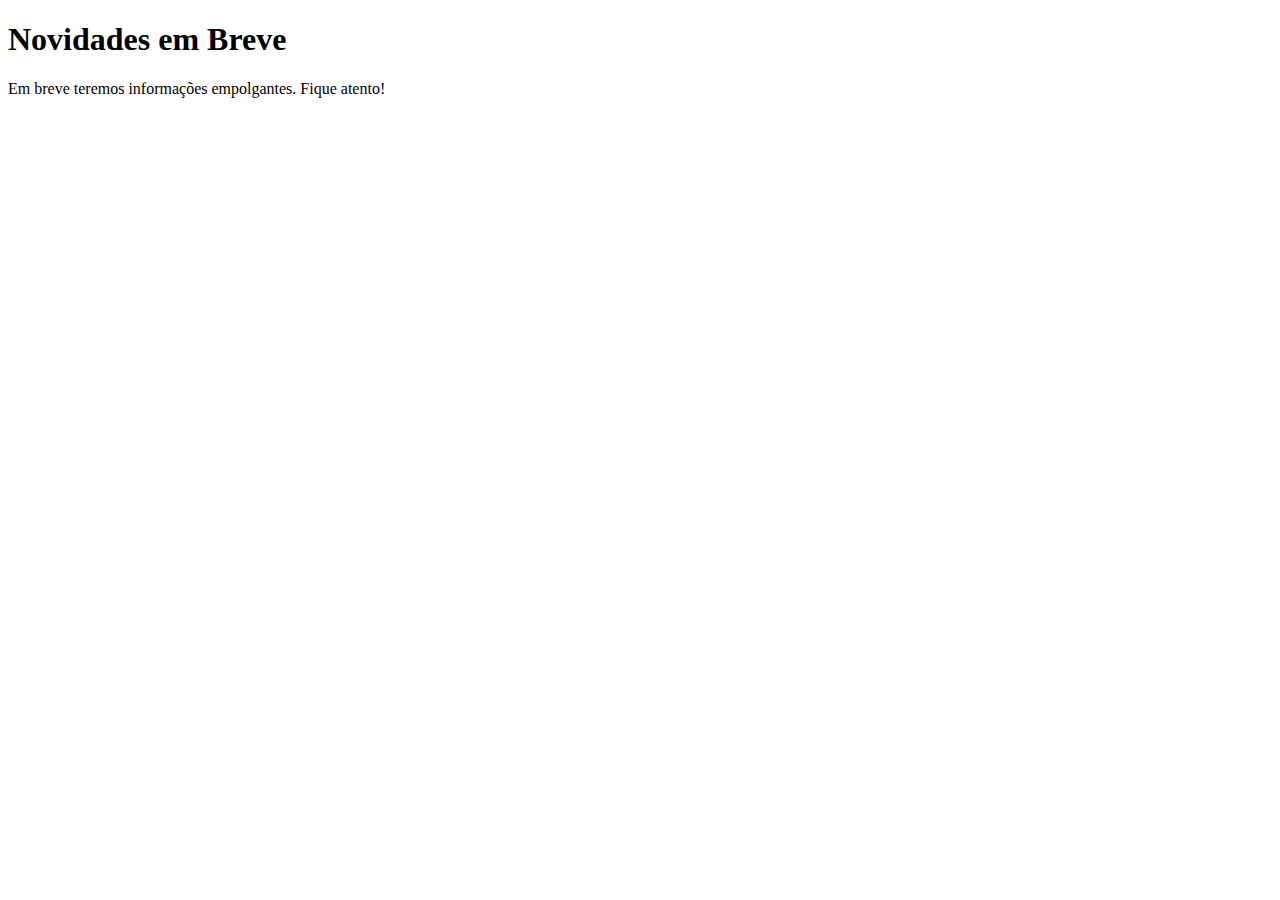
<file: index.html>
<!DOCTYPE html>
<html>
<head>
    <title>Shop Masters</title>
</head>
<body>
    <h1>Novidades em Breve</h1>
    <p>Em breve teremos informações empolgantes. Fique atento!</p>
</body>
</html>
</file>
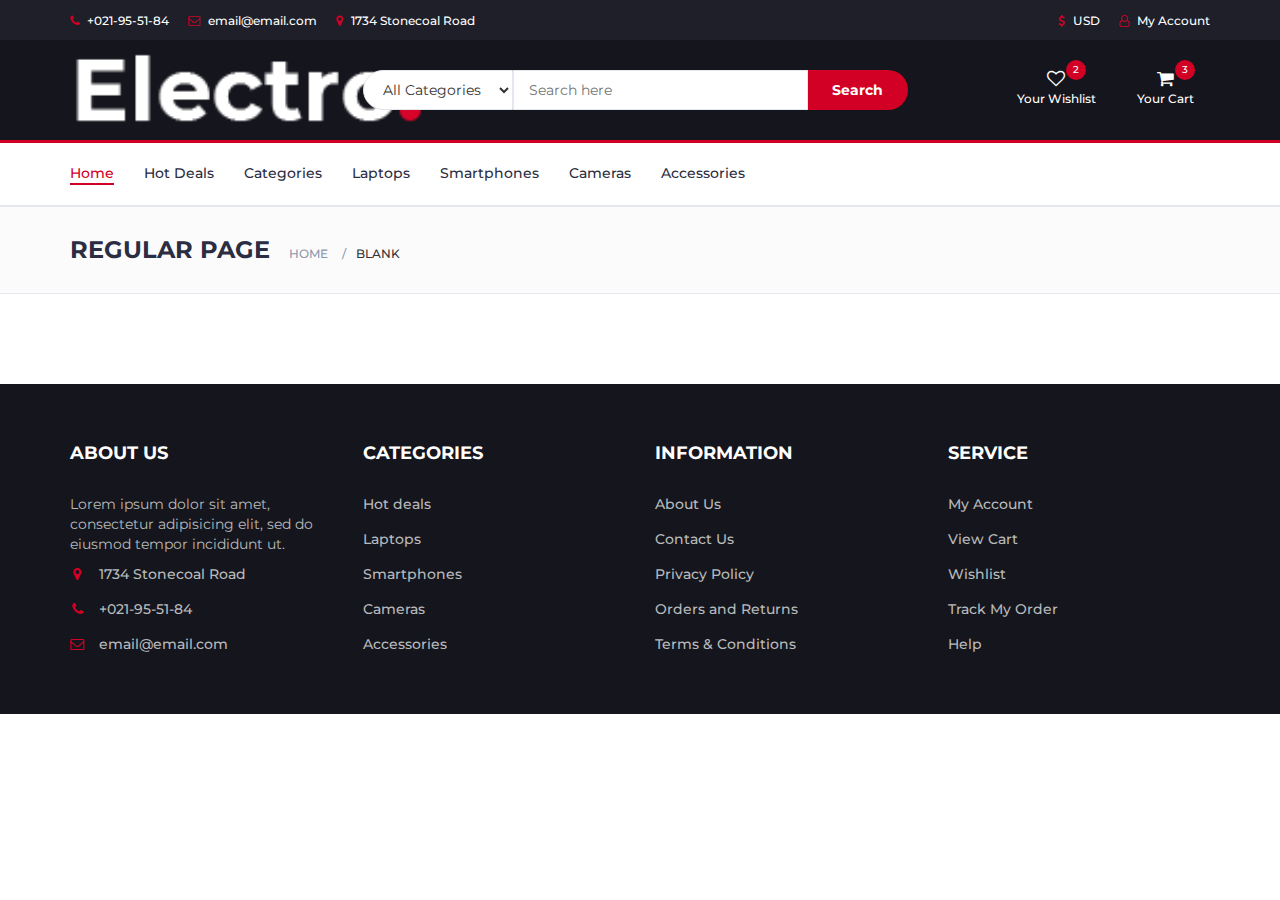
<file: blank.html>
<!DOCTYPE html>
<html lang="en">
	<head>
		<meta charset="utf-8">
		<meta http-equiv="X-UA-Compatible" content="IE=edge">
		<meta name="viewport" content="width=device-width, initial-scale=1">
		 <!-- The above 3 meta tags *must* come first in the head; any other head content must come *after* these tags -->

		<title>Electro - HTML Ecommerce Template</title>

 		<!-- Google font -->
 		<link href="https://fonts.googleapis.com/css?family=Montserrat:400,500,700" rel="stylesheet">

 		<!-- Bootstrap -->
 		<link type="text/css" rel="stylesheet" href="css/bootstrap.min.css"/>

 		<!-- Slick -->
 		<link type="text/css" rel="stylesheet" href="css/slick.css"/>
 		<link type="text/css" rel="stylesheet" href="css/slick-theme.css"/>

 		<!-- nouislider -->
 		<link type="text/css" rel="stylesheet" href="css/nouislider.min.css"/>

 		<!-- Font Awesome Icon -->
 		<link rel="stylesheet" href="css/font-awesome.min.css">

 		<!-- Custom stlylesheet -->
 		<link type="text/css" rel="stylesheet" href="css/style.css"/>

 		<!-- HTML5 shim and Respond.js for IE8 support of HTML5 elements and media queries -->
 		<!-- WARNING: Respond.js doesn't work if you view the page via file:// -->
 		<!--[if lt IE 9]>
 		  <script src="https://oss.maxcdn.com/html5shiv/3.7.3/html5shiv.min.js"></script>
 		  <script src="https://oss.maxcdn.com/respond/1.4.2/respond.min.js"></script>
 		<![endif]-->

    </head>
	<body>
		<!-- HEADER -->
		<header>
			<!-- TOP HEADER -->
			<div id="top-header">
				<div class="container">
					<ul class="header-links pull-left">
						<li><a href="#"><i class="fa fa-phone"></i> +021-95-51-84</a></li>
						<li><a href="#"><i class="fa fa-envelope-o"></i> email@email.com</a></li>
						<li><a href="#"><i class="fa fa-map-marker"></i> 1734 Stonecoal Road</a></li>
					</ul>
					<ul class="header-links pull-right">
						<li><a href="#"><i class="fa fa-dollar"></i> USD</a></li>
						<li><a href="#"><i class="fa fa-user-o"></i> My Account</a></li>
					</ul>
				</div>
			</div>
			<!-- /TOP HEADER -->

			<!-- MAIN HEADER -->
			<div id="header">
				<!-- container -->
				<div class="container">
					<!-- row -->
					<div class="row">
						<!-- LOGO -->
						<div class="col-md-3">
							<div class="header-logo">
								<a href="#" class="logo">
									<img src="./img/logo.png" alt="">
								</a>
							</div>
						</div>
						<!-- /LOGO -->

						<!-- SEARCH BAR -->
						<div class="col-md-6">
							<div class="header-search">
								<form>
									<select class="input-select">
										<option value="0">All Categories</option>
										<option value="1">Category 01</option>
										<option value="1">Category 02</option>
									</select>
									<input class="input" placeholder="Search here">
									<button class="search-btn">Search</button>
								</form>
							</div>
						</div>
						<!-- /SEARCH BAR -->

						<!-- ACCOUNT -->
						<div class="col-md-3 clearfix">
							<div class="header-ctn">
								<!-- Wishlist -->
								<div>
									<a href="#">
										<i class="fa fa-heart-o"></i>
										<span>Your Wishlist</span>
										<div class="qty">2</div>
									</a>
								</div>
								<!-- /Wishlist -->

								<!-- Cart -->
								<div class="dropdown">
									<a class="dropdown-toggle" data-toggle="dropdown" aria-expanded="true">
										<i class="fa fa-shopping-cart"></i>
										<span>Your Cart</span>
										<div class="qty">3</div>
									</a>
									<div class="cart-dropdown">
										<div class="cart-list">
											<div class="product-widget">
												<div class="product-img">
													<img src="./img/product01.png" alt="">
												</div>
												<div class="product-body">
													<h3 class="product-name"><a href="#">product name goes here</a></h3>
													<h4 class="product-price"><span class="qty">1x</span>$980.00</h4>
												</div>
												<button class="delete"><i class="fa fa-close"></i></button>
											</div>

											<div class="product-widget">
												<div class="product-img">
													<img src="./img/product02.png" alt="">
												</div>
												<div class="product-body">
													<h3 class="product-name"><a href="#">product name goes here</a></h3>
													<h4 class="product-price"><span class="qty">3x</span>$980.00</h4>
												</div>
												<button class="delete"><i class="fa fa-close"></i></button>
											</div>
										</div>
										<div class="cart-summary">
											<small>3 Item(s) selected</small>
											<h5>SUBTOTAL: $2940.00</h5>
										</div>
										<div class="cart-btns">
											<a href="#">View Cart</a>
											<a href="#">Checkout  <i class="fa fa-arrow-circle-right"></i></a>
										</div>
									</div>
								</div>
								<!-- /Cart -->

								<!-- Menu Toogle -->
								<div class="menu-toggle">
									<a href="#">
										<i class="fa fa-bars"></i>
										<span>Menu</span>
									</a>
								</div>
								<!-- /Menu Toogle -->
							</div>
						</div>
						<!-- /ACCOUNT -->
					</div>
					<!-- row -->
				</div>
				<!-- container -->
			</div>
			<!-- /MAIN HEADER -->
		</header>
		<!-- /HEADER -->

		<!-- NAVIGATION -->
		<nav id="navigation">
			<!-- container -->
			<div class="container">
				<!-- responsive-nav -->
				<div id="responsive-nav">
					<!-- NAV -->
					<ul class="main-nav nav navbar-nav">
						<li class="active"><a href="#">Home</a></li>
						<li><a href="#">Hot Deals</a></li>
						<li><a href="#">Categories</a></li>
						<li><a href="#">Laptops</a></li>
						<li><a href="#">Smartphones</a></li>
						<li><a href="#">Cameras</a></li>
						<li><a href="#">Accessories</a></li>
					</ul>
					<!-- /NAV -->
				</div>
				<!-- /responsive-nav -->
			</div>
			<!-- /container -->
		</nav>
		<!-- /NAVIGATION -->

		<!-- BREADCRUMB -->
		<div id="breadcrumb" class="section">
			<!-- container -->
			<div class="container">
				<!-- row -->
				<div class="row">
					<div class="col-md-12">
						<h3 class="breadcrumb-header">Regular Page</h3>
						<ul class="breadcrumb-tree">
							<li><a href="#">Home</a></li>
							<li class="active">Blank</li>
						</ul>
					</div>
				</div>
				<!-- /row -->
			</div>
			<!-- /container -->
		</div>
		<!-- /BREADCRUMB -->

		<!-- SECTION -->
		<div class="section">
			<!-- container -->
			<div class="container">
				<!-- row -->
				<div class="row">
				</div>
				<!-- /row -->
			</div>
			<!-- /container -->
		</div>
		<!-- /SECTION -->

		<!-- NEWSLETTER -->
		<div id="newsletter" class="section">
			<!-- container -->
			<div class="container">
				<!-- row -->
				<div class="row">
					<div class="col-md-12">
						<div class="newsletter">
							<p>Sign Up for the <strong>NEWSLETTER</strong></p>
							<form>
								<input class="input" type="email" placeholder="Enter Your Email">
								<button class="newsletter-btn"><i class="fa fa-envelope"></i> Subscribe</button>
							</form>
							<ul class="newsletter-follow">
								<li>
									<a href="#"><i class="fa fa-facebook"></i></a>
								</li>
								<li>
									<a href="#"><i class="fa fa-twitter"></i></a>
								</li>
								<li>
									<a href="#"><i class="fa fa-instagram"></i></a>
								</li>
								<li>
									<a href="#"><i class="fa fa-pinterest"></i></a>
								</li>
							</ul>
						</div>
					</div>
				</div>
				<!-- /row -->
			</div>
			<!-- /container -->
		</div>
		<!-- /NEWSLETTER -->

		<!-- FOOTER -->
		<footer id="footer">
			<!-- top footer -->
			<div class="section">
				<!-- container -->
				<div class="container">
					<!-- row -->
					<div class="row">
						<div class="col-md-3 col-xs-6">
							<div class="footer">
								<h3 class="footer-title">About Us</h3>
								<p>Lorem ipsum dolor sit amet, consectetur adipisicing elit, sed do eiusmod tempor incididunt ut.</p>
								<ul class="footer-links">
									<li><a href="#"><i class="fa fa-map-marker"></i>1734 Stonecoal Road</a></li>
									<li><a href="#"><i class="fa fa-phone"></i>+021-95-51-84</a></li>
									<li><a href="#"><i class="fa fa-envelope-o"></i>email@email.com</a></li>
								</ul>
							</div>
						</div>

						<div class="col-md-3 col-xs-6">
							<div class="footer">
								<h3 class="footer-title">Categories</h3>
								<ul class="footer-links">
									<li><a href="#">Hot deals</a></li>
									<li><a href="#">Laptops</a></li>
									<li><a href="#">Smartphones</a></li>
									<li><a href="#">Cameras</a></li>
									<li><a href="#">Accessories</a></li>
								</ul>
							</div>
						</div>

						<div class="clearfix visible-xs"></div>

						<div class="col-md-3 col-xs-6">
							<div class="footer">
								<h3 class="footer-title">Information</h3>
								<ul class="footer-links">
									<li><a href="#">About Us</a></li>
									<li><a href="#">Contact Us</a></li>
									<li><a href="#">Privacy Policy</a></li>
									<li><a href="#">Orders and Returns</a></li>
									<li><a href="#">Terms & Conditions</a></li>
								</ul>
							</div>
						</div>

						<div class="col-md-3 col-xs-6">
							<div class="footer">
								<h3 class="footer-title">Service</h3>
								<ul class="footer-links">
									<li><a href="#">My Account</a></li>
									<li><a href="#">View Cart</a></li>
									<li><a href="#">Wishlist</a></li>
									<li><a href="#">Track My Order</a></li>
									<li><a href="#">Help</a></li>
								</ul>
							</div>
						</div>
					</div>
					<!-- /row -->
				</div>
				<!-- /container -->
			</div>
			<!-- /top footer -->

			<!-- bottom footer -->
			<div id="bottom-footer" class="section">
				<div class="container">
					<!-- row -->
					<div class="row">
						<div class="col-md-12 text-center">
							<ul class="footer-payments">
								<li><a href="#"><i class="fa fa-cc-visa"></i></a></li>
								<li><a href="#"><i class="fa fa-credit-card"></i></a></li>
								<li><a href="#"><i class="fa fa-cc-paypal"></i></a></li>
								<li><a href="#"><i class="fa fa-cc-mastercard"></i></a></li>
								<li><a href="#"><i class="fa fa-cc-discover"></i></a></li>
								<li><a href="#"><i class="fa fa-cc-amex"></i></a></li>
							</ul>
							<span class="copyright">
								<!-- Link back to Colorlib can't be removed. Template is licensed under CC BY 3.0. -->
								Copyright &copy;<script>document.write(new Date().getFullYear());</script> All rights reserved | This template is made with <i class="fa fa-heart-o" aria-hidden="true"></i> by <a href="https://colorlib.com" target="_blank">Colorlib</a>
							<!-- Link back to Colorlib can't be removed. Template is licensed under CC BY 3.0. -->
							</span>


						</div>
					</div>
						<!-- /row -->
				</div>
				<!-- /container -->
			</div>
			<!-- /bottom footer -->
		</footer>
		<!-- /FOOTER -->

		<!-- jQuery Plugins -->
		<script src="js/jquery.min.js"></script>
		<script src="js/bootstrap.min.js"></script>
		<script src="js/slick.min.js"></script>
		<script src="js/nouislider.min.js"></script>
		<script src="js/jquery.zoom.min.js"></script>
		<script src="js/main.js"></script>

	</body>
</html>
</file>
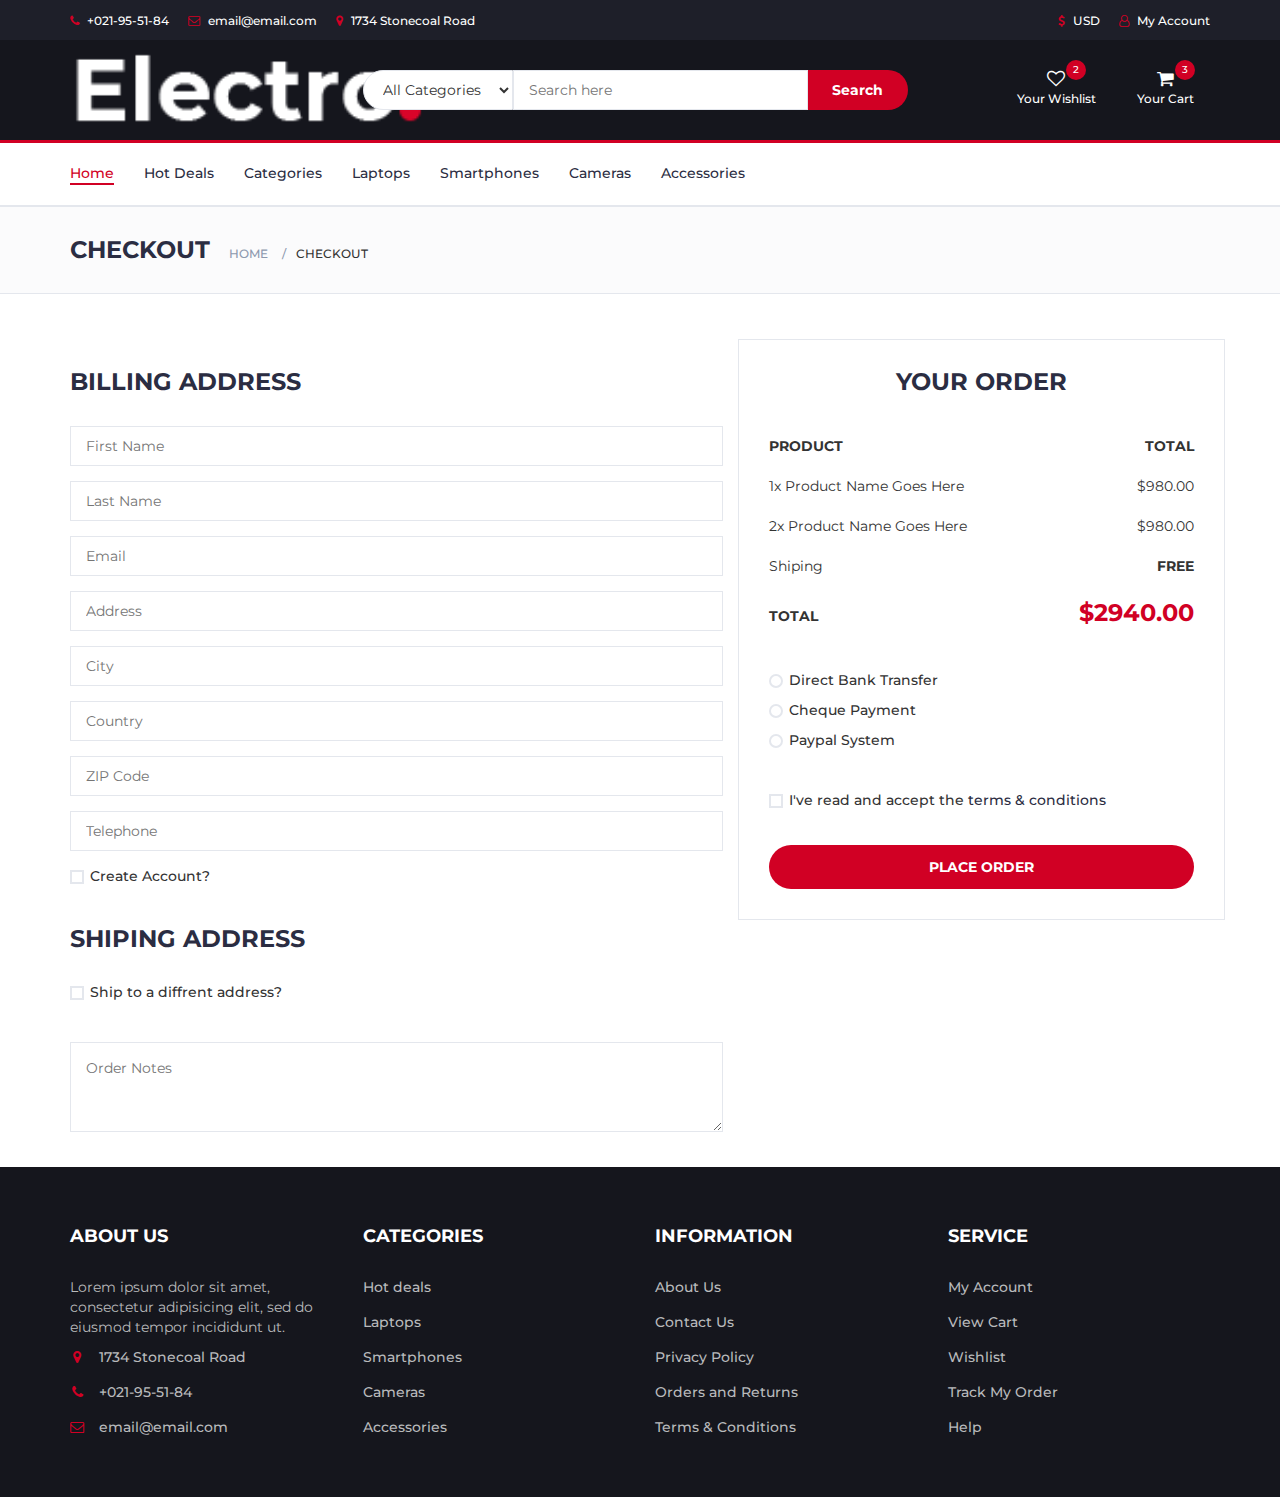
<file: checkout.html>
<!DOCTYPE html>
<html lang="en">
	<head>
		<meta charset="utf-8">
		<meta http-equiv="X-UA-Compatible" content="IE=edge">
		<meta name="viewport" content="width=device-width, initial-scale=1">
		 <!-- The above 3 meta tags *must* come first in the head; any other head content must come *after* these tags -->

		<title>Electro - HTML Ecommerce Template</title>

 		<!-- Google font -->
 		<link href="https://fonts.googleapis.com/css?family=Montserrat:400,500,700" rel="stylesheet">

 		<!-- Bootstrap -->
 		<link type="text/css" rel="stylesheet" href="css/bootstrap.min.css"/>

 		<!-- Slick -->
 		<link type="text/css" rel="stylesheet" href="css/slick.css"/>
 		<link type="text/css" rel="stylesheet" href="css/slick-theme.css"/>

 		<!-- nouislider -->
 		<link type="text/css" rel="stylesheet" href="css/nouislider.min.css"/>

 		<!-- Font Awesome Icon -->
 		<link rel="stylesheet" href="css/font-awesome.min.css">

 		<!-- Custom stlylesheet -->
 		<link type="text/css" rel="stylesheet" href="css/style.css"/>

		<!-- HTML5 shim and Respond.js for IE8 support of HTML5 elements and media queries -->
		<!-- WARNING: Respond.js doesn't work if you view the page via file:// -->
		<!--[if lt IE 9]>
		  <script src="https://oss.maxcdn.com/html5shiv/3.7.3/html5shiv.min.js"></script>
		  <script src="https://oss.maxcdn.com/respond/1.4.2/respond.min.js"></script>
		<![endif]-->

    </head>
	<body>
		<!-- HEADER -->
		<header>
			<!-- TOP HEADER -->
			<div id="top-header">
				<div class="container">
					<ul class="header-links pull-left">
						<li><a href="#"><i class="fa fa-phone"></i> +021-95-51-84</a></li>
						<li><a href="#"><i class="fa fa-envelope-o"></i> email@email.com</a></li>
						<li><a href="#"><i class="fa fa-map-marker"></i> 1734 Stonecoal Road</a></li>
					</ul>
					<ul class="header-links pull-right">
						<li><a href="#"><i class="fa fa-dollar"></i> USD</a></li>
						<li><a href="#"><i class="fa fa-user-o"></i> My Account</a></li>
					</ul>
				</div>
			</div>
			<!-- /TOP HEADER -->

			<!-- MAIN HEADER -->
			<div id="header">
				<!-- container -->
				<div class="container">
					<!-- row -->
					<div class="row">
						<!-- LOGO -->
						<div class="col-md-3">
							<div class="header-logo">
								<a href="#" class="logo">
									<img src="./img/logo.png" alt="">
								</a>
							</div>
						</div>
						<!-- /LOGO -->

						<!-- SEARCH BAR -->
						<div class="col-md-6">
							<div class="header-search">
								<form>
									<select class="input-select">
										<option value="0">All Categories</option>
										<option value="1">Category 01</option>
										<option value="1">Category 02</option>
									</select>
									<input class="input" placeholder="Search here">
									<button class="search-btn">Search</button>
								</form>
							</div>
						</div>
						<!-- /SEARCH BAR -->

						<!-- ACCOUNT -->
						<div class="col-md-3 clearfix">
							<div class="header-ctn">
								<!-- Wishlist -->
								<div>
									<a href="#">
										<i class="fa fa-heart-o"></i>
										<span>Your Wishlist</span>
										<div class="qty">2</div>
									</a>
								</div>
								<!-- /Wishlist -->

								<!-- Cart -->
								<div class="dropdown">
									<a class="dropdown-toggle" data-toggle="dropdown" aria-expanded="true">
										<i class="fa fa-shopping-cart"></i>
										<span>Your Cart</span>
										<div class="qty">3</div>
									</a>
									<div class="cart-dropdown">
										<div class="cart-list">
											<div class="product-widget">
												<div class="product-img">
													<img src="./img/product01.png" alt="">
												</div>
												<div class="product-body">
													<h3 class="product-name"><a href="#">product name goes here</a></h3>
													<h4 class="product-price"><span class="qty">1x</span>$980.00</h4>
												</div>
												<button class="delete"><i class="fa fa-close"></i></button>
											</div>

											<div class="product-widget">
												<div class="product-img">
													<img src="./img/product02.png" alt="">
												</div>
												<div class="product-body">
													<h3 class="product-name"><a href="#">product name goes here</a></h3>
													<h4 class="product-price"><span class="qty">3x</span>$980.00</h4>
												</div>
												<button class="delete"><i class="fa fa-close"></i></button>
											</div>
										</div>
										<div class="cart-summary">
											<small>3 Item(s) selected</small>
											<h5>SUBTOTAL: $2940.00</h5>
										</div>
										<div class="cart-btns">
											<a href="#">View Cart</a>
											<a href="#">Checkout  <i class="fa fa-arrow-circle-right"></i></a>
										</div>
									</div>
								</div>
								<!-- /Cart -->

								<!-- Menu Toogle -->
								<div class="menu-toggle">
									<a href="#">
										<i class="fa fa-bars"></i>
										<span>Menu</span>
									</a>
								</div>
								<!-- /Menu Toogle -->
							</div>
						</div>
						<!-- /ACCOUNT -->
					</div>
					<!-- row -->
				</div>
				<!-- container -->
			</div>
			<!-- /MAIN HEADER -->
		</header>
		<!-- /HEADER -->

		<!-- NAVIGATION -->
		<nav id="navigation">
			<!-- container -->
			<div class="container">
				<!-- responsive-nav -->
				<div id="responsive-nav">
					<!-- NAV -->
					<ul class="main-nav nav navbar-nav">
						<li class="active"><a href="#">Home</a></li>
						<li><a href="#">Hot Deals</a></li>
						<li><a href="#">Categories</a></li>
						<li><a href="#">Laptops</a></li>
						<li><a href="#">Smartphones</a></li>
						<li><a href="#">Cameras</a></li>
						<li><a href="#">Accessories</a></li>
					</ul>
					<!-- /NAV -->
				</div>
				<!-- /responsive-nav -->
			</div>
			<!-- /container -->
		</nav>
		<!-- /NAVIGATION -->

		<!-- BREADCRUMB -->
		<div id="breadcrumb" class="section">
			<!-- container -->
			<div class="container">
				<!-- row -->
				<div class="row">
					<div class="col-md-12">
						<h3 class="breadcrumb-header">Checkout</h3>
						<ul class="breadcrumb-tree">
							<li><a href="#">Home</a></li>
							<li class="active">Checkout</li>
						</ul>
					</div>
				</div>
				<!-- /row -->
			</div>
			<!-- /container -->
		</div>
		<!-- /BREADCRUMB -->

		<!-- SECTION -->
		<div class="section">
			<!-- container -->
			<div class="container">
				<!-- row -->
				<div class="row">

					<div class="col-md-7">
						<!-- Billing Details -->
						<div class="billing-details">
							<div class="section-title">
								<h3 class="title">Billing address</h3>
							</div>
							<div class="form-group">
								<input class="input" type="text" name="first-name" placeholder="First Name">
							</div>
							<div class="form-group">
								<input class="input" type="text" name="last-name" placeholder="Last Name">
							</div>
							<div class="form-group">
								<input class="input" type="email" name="email" placeholder="Email">
							</div>
							<div class="form-group">
								<input class="input" type="text" name="address" placeholder="Address">
							</div>
							<div class="form-group">
								<input class="input" type="text" name="city" placeholder="City">
							</div>
							<div class="form-group">
								<input class="input" type="text" name="country" placeholder="Country">
							</div>
							<div class="form-group">
								<input class="input" type="text" name="zip-code" placeholder="ZIP Code">
							</div>
							<div class="form-group">
								<input class="input" type="tel" name="tel" placeholder="Telephone">
							</div>
							<div class="form-group">
								<div class="input-checkbox">
									<input type="checkbox" id="create-account">
									<label for="create-account">
										<span></span>
										Create Account?
									</label>
									<div class="caption">
										<p>Lorem ipsum dolor sit amet, consectetur adipisicing elit, sed do eiusmod tempor incididunt.</p>
										<input class="input" type="password" name="password" placeholder="Enter Your Password">
									</div>
								</div>
							</div>
						</div>
						<!-- /Billing Details -->

						<!-- Shiping Details -->
						<div class="shiping-details">
							<div class="section-title">
								<h3 class="title">Shiping address</h3>
							</div>
							<div class="input-checkbox">
								<input type="checkbox" id="shiping-address">
								<label for="shiping-address">
									<span></span>
									Ship to a diffrent address?
								</label>
								<div class="caption">
									<div class="form-group">
										<input class="input" type="text" name="first-name" placeholder="First Name">
									</div>
									<div class="form-group">
										<input class="input" type="text" name="last-name" placeholder="Last Name">
									</div>
									<div class="form-group">
										<input class="input" type="email" name="email" placeholder="Email">
									</div>
									<div class="form-group">
										<input class="input" type="text" name="address" placeholder="Address">
									</div>
									<div class="form-group">
										<input class="input" type="text" name="city" placeholder="City">
									</div>
									<div class="form-group">
										<input class="input" type="text" name="country" placeholder="Country">
									</div>
									<div class="form-group">
										<input class="input" type="text" name="zip-code" placeholder="ZIP Code">
									</div>
									<div class="form-group">
										<input class="input" type="tel" name="tel" placeholder="Telephone">
									</div>
								</div>
							</div>
						</div>
						<!-- /Shiping Details -->

						<!-- Order notes -->
						<div class="order-notes">
							<textarea class="input" placeholder="Order Notes"></textarea>
						</div>
						<!-- /Order notes -->
					</div>

					<!-- Order Details -->
					<div class="col-md-5 order-details">
						<div class="section-title text-center">
							<h3 class="title">Your Order</h3>
						</div>
						<div class="order-summary">
							<div class="order-col">
								<div><strong>PRODUCT</strong></div>
								<div><strong>TOTAL</strong></div>
							</div>
							<div class="order-products">
								<div class="order-col">
									<div>1x Product Name Goes Here</div>
									<div>$980.00</div>
								</div>
								<div class="order-col">
									<div>2x Product Name Goes Here</div>
									<div>$980.00</div>
								</div>
							</div>
							<div class="order-col">
								<div>Shiping</div>
								<div><strong>FREE</strong></div>
							</div>
							<div class="order-col">
								<div><strong>TOTAL</strong></div>
								<div><strong class="order-total">$2940.00</strong></div>
							</div>
						</div>
						<div class="payment-method">
							<div class="input-radio">
								<input type="radio" name="payment" id="payment-1">
								<label for="payment-1">
									<span></span>
									Direct Bank Transfer
								</label>
								<div class="caption">
									<p>Lorem ipsum dolor sit amet, consectetur adipisicing elit, sed do eiusmod tempor incididunt ut labore et dolore magna aliqua.</p>
								</div>
							</div>
							<div class="input-radio">
								<input type="radio" name="payment" id="payment-2">
								<label for="payment-2">
									<span></span>
									Cheque Payment
								</label>
								<div class="caption">
									<p>Lorem ipsum dolor sit amet, consectetur adipisicing elit, sed do eiusmod tempor incididunt ut labore et dolore magna aliqua.</p>
								</div>
							</div>
							<div class="input-radio">
								<input type="radio" name="payment" id="payment-3">
								<label for="payment-3">
									<span></span>
									Paypal System
								</label>
								<div class="caption">
									<p>Lorem ipsum dolor sit amet, consectetur adipisicing elit, sed do eiusmod tempor incididunt ut labore et dolore magna aliqua.</p>
								</div>
							</div>
						</div>
						<div class="input-checkbox">
							<input type="checkbox" id="terms">
							<label for="terms">
								<span></span>
								I've read and accept the <a href="#">terms & conditions</a>
							</label>
						</div>
						<a href="#" class="primary-btn order-submit">Place order</a>
					</div>
					<!-- /Order Details -->
				</div>
				<!-- /row -->
			</div>
			<!-- /container -->
		</div>
		<!-- /SECTION -->

		<!-- NEWSLETTER -->
		<div id="newsletter" class="section">
			<!-- container -->
			<div class="container">
				<!-- row -->
				<div class="row">
					<div class="col-md-12">
						<div class="newsletter">
							<p>Sign Up for the <strong>NEWSLETTER</strong></p>
							<form>
								<input class="input" type="email" placeholder="Enter Your Email">
								<button class="newsletter-btn"><i class="fa fa-envelope"></i> Subscribe</button>
							</form>
							<ul class="newsletter-follow">
								<li>
									<a href="#"><i class="fa fa-facebook"></i></a>
								</li>
								<li>
									<a href="#"><i class="fa fa-twitter"></i></a>
								</li>
								<li>
									<a href="#"><i class="fa fa-instagram"></i></a>
								</li>
								<li>
									<a href="#"><i class="fa fa-pinterest"></i></a>
								</li>
							</ul>
						</div>
					</div>
				</div>
				<!-- /row -->
			</div>
			<!-- /container -->
		</div>
		<!-- /NEWSLETTER -->

		<!-- FOOTER -->
		<footer id="footer">
			<!-- top footer -->
			<div class="section">
				<!-- container -->
				<div class="container">
					<!-- row -->
					<div class="row">
						<div class="col-md-3 col-xs-6">
							<div class="footer">
								<h3 class="footer-title">About Us</h3>
								<p>Lorem ipsum dolor sit amet, consectetur adipisicing elit, sed do eiusmod tempor incididunt ut.</p>
								<ul class="footer-links">
									<li><a href="#"><i class="fa fa-map-marker"></i>1734 Stonecoal Road</a></li>
									<li><a href="#"><i class="fa fa-phone"></i>+021-95-51-84</a></li>
									<li><a href="#"><i class="fa fa-envelope-o"></i>email@email.com</a></li>
								</ul>
							</div>
						</div>

						<div class="col-md-3 col-xs-6">
							<div class="footer">
								<h3 class="footer-title">Categories</h3>
								<ul class="footer-links">
									<li><a href="#">Hot deals</a></li>
									<li><a href="#">Laptops</a></li>
									<li><a href="#">Smartphones</a></li>
									<li><a href="#">Cameras</a></li>
									<li><a href="#">Accessories</a></li>
								</ul>
							</div>
						</div>

						<div class="clearfix visible-xs"></div>

						<div class="col-md-3 col-xs-6">
							<div class="footer">
								<h3 class="footer-title">Information</h3>
								<ul class="footer-links">
									<li><a href="#">About Us</a></li>
									<li><a href="#">Contact Us</a></li>
									<li><a href="#">Privacy Policy</a></li>
									<li><a href="#">Orders and Returns</a></li>
									<li><a href="#">Terms & Conditions</a></li>
								</ul>
							</div>
						</div>

						<div class="col-md-3 col-xs-6">
							<div class="footer">
								<h3 class="footer-title">Service</h3>
								<ul class="footer-links">
									<li><a href="#">My Account</a></li>
									<li><a href="#">View Cart</a></li>
									<li><a href="#">Wishlist</a></li>
									<li><a href="#">Track My Order</a></li>
									<li><a href="#">Help</a></li>
								</ul>
							</div>
						</div>
					</div>
					<!-- /row -->
				</div>
				<!-- /container -->
			</div>
			<!-- /top footer -->

			<!-- bottom footer -->
			<div id="bottom-footer" class="section">
				<div class="container">
					<!-- row -->
					<div class="row">
						<div class="col-md-12 text-center">
							<ul class="footer-payments">
								<li><a href="#"><i class="fa fa-cc-visa"></i></a></li>
								<li><a href="#"><i class="fa fa-credit-card"></i></a></li>
								<li><a href="#"><i class="fa fa-cc-paypal"></i></a></li>
								<li><a href="#"><i class="fa fa-cc-mastercard"></i></a></li>
								<li><a href="#"><i class="fa fa-cc-discover"></i></a></li>
								<li><a href="#"><i class="fa fa-cc-amex"></i></a></li>
							</ul>
							<span class="copyright">
								<!-- Link back to Colorlib can't be removed. Template is licensed under CC BY 3.0. -->
								Copyright &copy;<script>document.write(new Date().getFullYear());</script> All rights reserved | This template is made with <i class="fa fa-heart-o" aria-hidden="true"></i> by <a href="https://colorlib.com" target="_blank">Colorlib</a>
							<!-- Link back to Colorlib can't be removed. Template is licensed under CC BY 3.0. -->
							</span>
						</div>
					</div>
						<!-- /row -->
				</div>
				<!-- /container -->
			</div>
			<!-- /bottom footer -->
		</footer>
		<!-- /FOOTER -->

		<!-- jQuery Plugins -->
		<script src="js/jquery.min.js"></script>
		<script src="js/bootstrap.min.js"></script>
		<script src="js/slick.min.js"></script>
		<script src="js/nouislider.min.js"></script>
		<script src="js/jquery.zoom.min.js"></script>
		<script src="js/main.js"></script>

	</body>
</html>
</file>
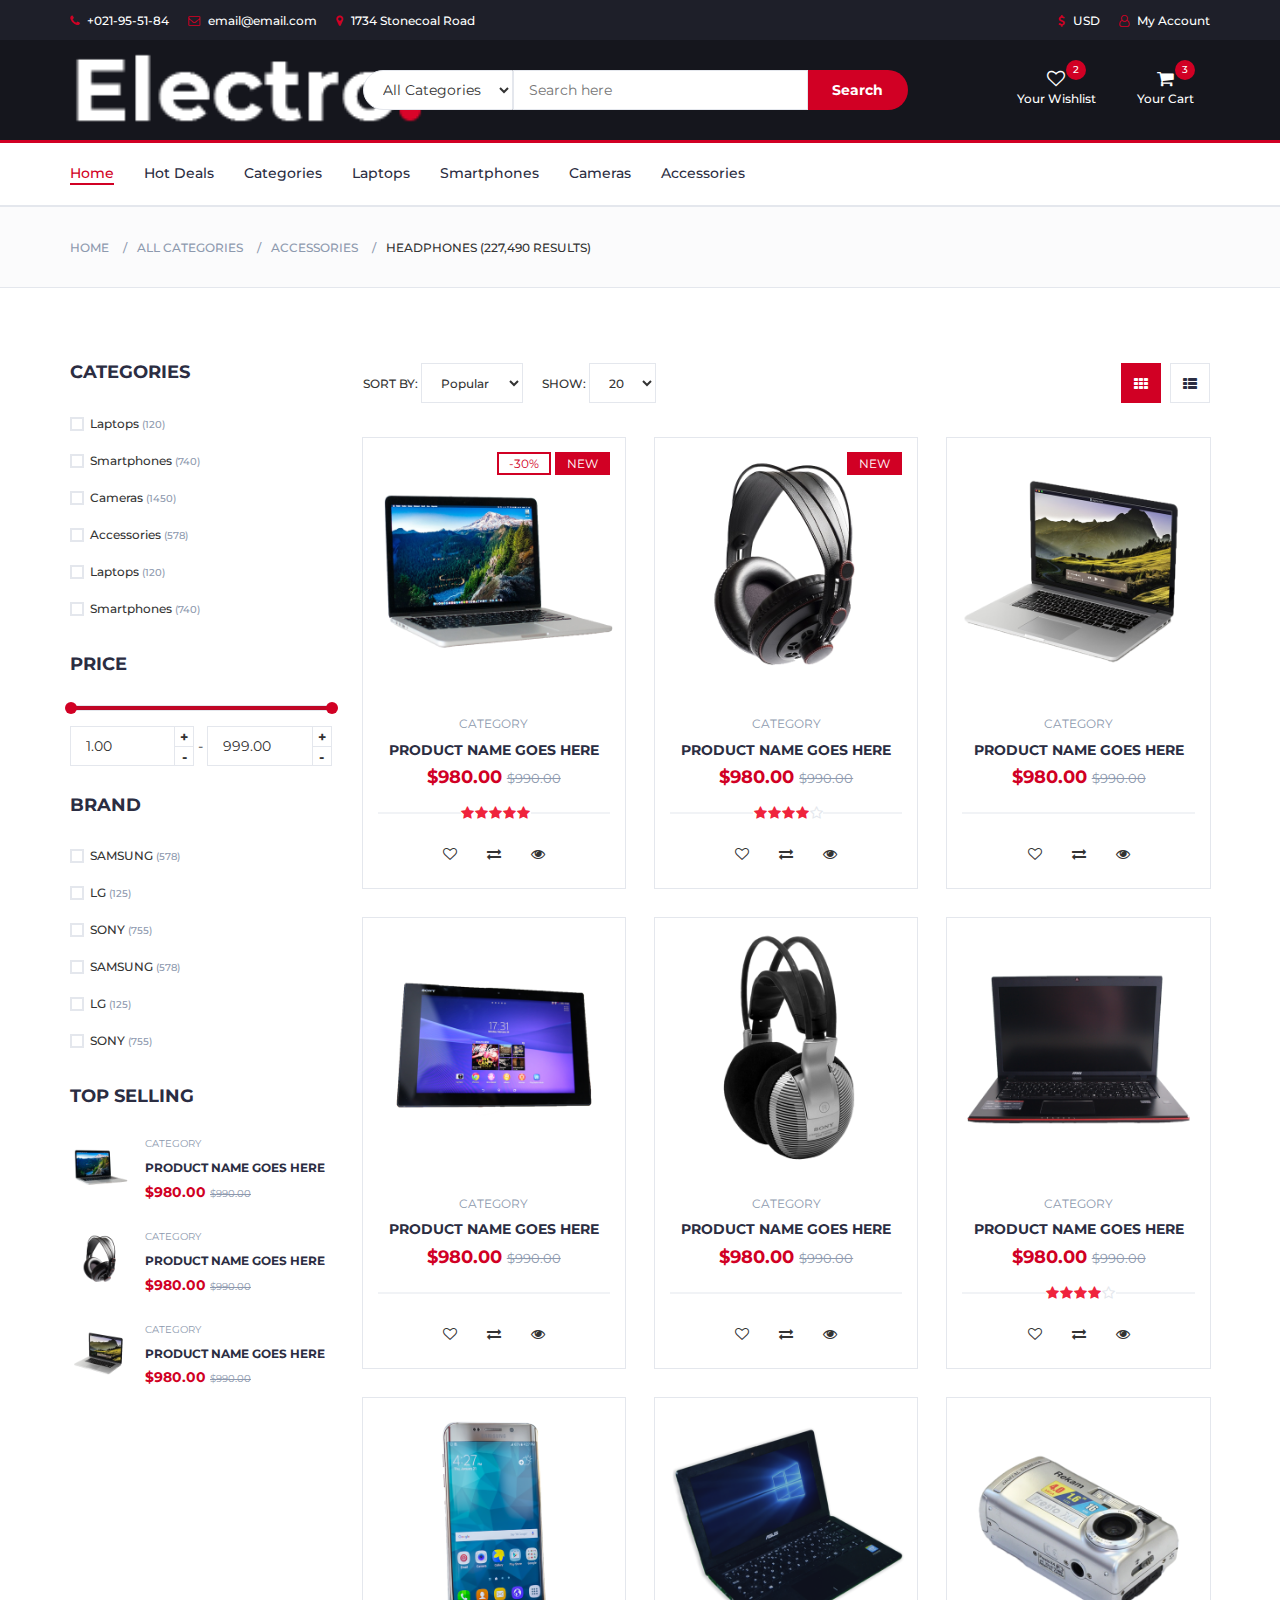
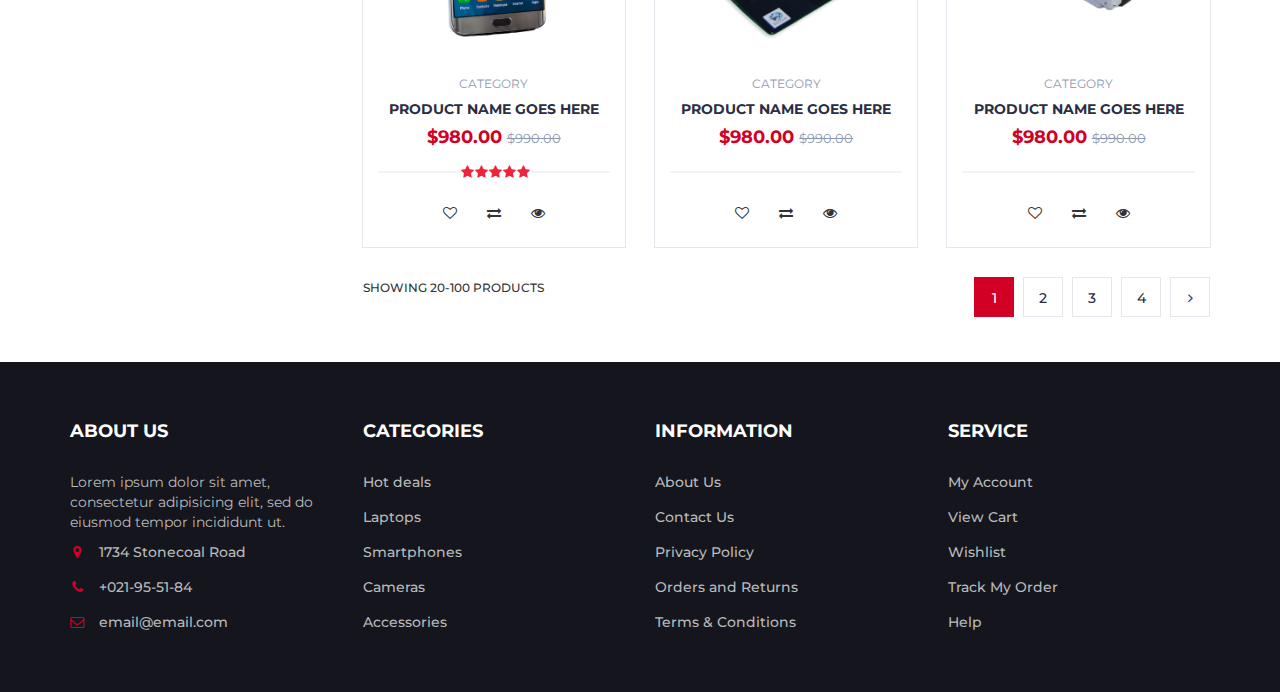
<file: store.html>
<!DOCTYPE html>
<html lang="en">
	<head>
		<meta charset="utf-8">
		<meta http-equiv="X-UA-Compatible" content="IE=edge">
		<meta name="viewport" content="width=device-width, initial-scale=1">
		 <!-- The above 3 meta tags *must* come first in the head; any other head content must come *after* these tags -->

		<title>Electro - HTML Ecommerce Template</title>

 		<!-- Google font -->
 		<link href="https://fonts.googleapis.com/css?family=Montserrat:400,500,700" rel="stylesheet">

 		<!-- Bootstrap -->
 		<link type="text/css" rel="stylesheet" href="css/bootstrap.min.css"/>

 		<!-- Slick -->
 		<link type="text/css" rel="stylesheet" href="css/slick.css"/>
 		<link type="text/css" rel="stylesheet" href="css/slick-theme.css"/>

 		<!-- nouislider -->
 		<link type="text/css" rel="stylesheet" href="css/nouislider.min.css"/>

 		<!-- Font Awesome Icon -->
 		<link rel="stylesheet" href="css/font-awesome.min.css">

 		<!-- Custom stlylesheet -->
 		<link type="text/css" rel="stylesheet" href="css/style.css"/>

		<!-- HTML5 shim and Respond.js for IE8 support of HTML5 elements and media queries -->
		<!-- WARNING: Respond.js doesn't work if you view the page via file:// -->
		<!--[if lt IE 9]>
		  <script src="https://oss.maxcdn.com/html5shiv/3.7.3/html5shiv.min.js"></script>
		  <script src="https://oss.maxcdn.com/respond/1.4.2/respond.min.js"></script>
		<![endif]-->

    </head>
	<body>
		<!-- HEADER -->
		<header>
			<!-- TOP HEADER -->
			<div id="top-header">
				<div class="container">
					<ul class="header-links pull-left">
						<li><a href="#"><i class="fa fa-phone"></i> +021-95-51-84</a></li>
						<li><a href="#"><i class="fa fa-envelope-o"></i> email@email.com</a></li>
						<li><a href="#"><i class="fa fa-map-marker"></i> 1734 Stonecoal Road</a></li>
					</ul>
					<ul class="header-links pull-right">
						<li><a href="#"><i class="fa fa-dollar"></i> USD</a></li>
						<li><a href="#"><i class="fa fa-user-o"></i> My Account</a></li>
					</ul>
				</div>
			</div>
			<!-- /TOP HEADER -->

			<!-- MAIN HEADER -->
			<div id="header">
				<!-- container -->
				<div class="container">
					<!-- row -->
					<div class="row">
						<!-- LOGO -->
						<div class="col-md-3">
							<div class="header-logo">
								<a href="#" class="logo">
									<img src="./img/logo.png" alt="">
								</a>
							</div>
						</div>
						<!-- /LOGO -->

						<!-- SEARCH BAR -->
						<div class="col-md-6">
							<div class="header-search">
								<form>
									<select class="input-select">
										<option value="0">All Categories</option>
										<option value="1">Category 01</option>
										<option value="1">Category 02</option>
									</select>
									<input class="input" placeholder="Search here">
									<button class="search-btn">Search</button>
								</form>
							</div>
						</div>
						<!-- /SEARCH BAR -->

						<!-- ACCOUNT -->
						<div class="col-md-3 clearfix">
							<div class="header-ctn">
								<!-- Wishlist -->
								<div>
									<a href="#">
										<i class="fa fa-heart-o"></i>
										<span>Your Wishlist</span>
										<div class="qty">2</div>
									</a>
								</div>
								<!-- /Wishlist -->

								<!-- Cart -->
								<div class="dropdown">
									<a class="dropdown-toggle" data-toggle="dropdown" aria-expanded="true">
										<i class="fa fa-shopping-cart"></i>
										<span>Your Cart</span>
										<div class="qty">3</div>
									</a>
									<div class="cart-dropdown">
										<div class="cart-list">
											<div class="product-widget">
												<div class="product-img">
													<img src="./img/product01.png" alt="">
												</div>
												<div class="product-body">
													<h3 class="product-name"><a href="#">product name goes here</a></h3>
													<h4 class="product-price"><span class="qty">1x</span>$980.00</h4>
												</div>
												<button class="delete"><i class="fa fa-close"></i></button>
											</div>

											<div class="product-widget">
												<div class="product-img">
													<img src="./img/product02.png" alt="">
												</div>
												<div class="product-body">
													<h3 class="product-name"><a href="#">product name goes here</a></h3>
													<h4 class="product-price"><span class="qty">3x</span>$980.00</h4>
												</div>
												<button class="delete"><i class="fa fa-close"></i></button>
											</div>
										</div>
										<div class="cart-summary">
											<small>3 Item(s) selected</small>
											<h5>SUBTOTAL: $2940.00</h5>
										</div>
										<div class="cart-btns">
											<a href="#">View Cart</a>
											<a href="#">Checkout  <i class="fa fa-arrow-circle-right"></i></a>
										</div>
									</div>
								</div>
								<!-- /Cart -->

								<!-- Menu Toogle -->
								<div class="menu-toggle">
									<a href="#">
										<i class="fa fa-bars"></i>
										<span>Menu</span>
									</a>
								</div>
								<!-- /Menu Toogle -->
							</div>
						</div>
						<!-- /ACCOUNT -->
					</div>
					<!-- row -->
				</div>
				<!-- container -->
			</div>
			<!-- /MAIN HEADER -->
		</header>
		<!-- /HEADER -->

		<!-- NAVIGATION -->
		<nav id="navigation">
			<!-- container -->
			<div class="container">
				<!-- responsive-nav -->
				<div id="responsive-nav">
					<!-- NAV -->
					<ul class="main-nav nav navbar-nav">
						<li class="active"><a href="#">Home</a></li>
						<li><a href="#">Hot Deals</a></li>
						<li><a href="#">Categories</a></li>
						<li><a href="#">Laptops</a></li>
						<li><a href="#">Smartphones</a></li>
						<li><a href="#">Cameras</a></li>
						<li><a href="#">Accessories</a></li>
					</ul>
					<!-- /NAV -->
				</div>
				<!-- /responsive-nav -->
			</div>
			<!-- /container -->
		</nav>
		<!-- /NAVIGATION -->

		<!-- BREADCRUMB -->
		<div id="breadcrumb" class="section">
			<!-- container -->
			<div class="container">
				<!-- row -->
				<div class="row">
					<div class="col-md-12">
						<ul class="breadcrumb-tree">
							<li><a href="#">Home</a></li>
							<li><a href="#">All Categories</a></li>
							<li><a href="#">Accessories</a></li>
							<li class="active">Headphones (227,490 Results)</li>
						</ul>
					</div>
				</div>
				<!-- /row -->
			</div>
			<!-- /container -->
		</div>
		<!-- /BREADCRUMB -->

		<!-- SECTION -->
		<div class="section">
			<!-- container -->
			<div class="container">
				<!-- row -->
				<div class="row">
					<!-- ASIDE -->
					<div id="aside" class="col-md-3">
						<!-- aside Widget -->
						<div class="aside">
							<h3 class="aside-title">Categories</h3>
							<div class="checkbox-filter">

								<div class="input-checkbox">
									<input type="checkbox" id="category-1">
									<label for="category-1">
										<span></span>
										Laptops
										<small>(120)</small>
									</label>
								</div>

								<div class="input-checkbox">
									<input type="checkbox" id="category-2">
									<label for="category-2">
										<span></span>
										Smartphones
										<small>(740)</small>
									</label>
								</div>

								<div class="input-checkbox">
									<input type="checkbox" id="category-3">
									<label for="category-3">
										<span></span>
										Cameras
										<small>(1450)</small>
									</label>
								</div>

								<div class="input-checkbox">
									<input type="checkbox" id="category-4">
									<label for="category-4">
										<span></span>
										Accessories
										<small>(578)</small>
									</label>
								</div>

								<div class="input-checkbox">
									<input type="checkbox" id="category-5">
									<label for="category-5">
										<span></span>
										Laptops
										<small>(120)</small>
									</label>
								</div>

								<div class="input-checkbox">
									<input type="checkbox" id="category-6">
									<label for="category-6">
										<span></span>
										Smartphones
										<small>(740)</small>
									</label>
								</div>
							</div>
						</div>
						<!-- /aside Widget -->

						<!-- aside Widget -->
						<div class="aside">
							<h3 class="aside-title">Price</h3>
							<div class="price-filter">
								<div id="price-slider"></div>
								<div class="input-number price-min">
									<input id="price-min" type="number">
									<span class="qty-up">+</span>
									<span class="qty-down">-</span>
								</div>
								<span>-</span>
								<div class="input-number price-max">
									<input id="price-max" type="number">
									<span class="qty-up">+</span>
									<span class="qty-down">-</span>
								</div>
							</div>
						</div>
						<!-- /aside Widget -->

						<!-- aside Widget -->
						<div class="aside">
							<h3 class="aside-title">Brand</h3>
							<div class="checkbox-filter">
								<div class="input-checkbox">
									<input type="checkbox" id="brand-1">
									<label for="brand-1">
										<span></span>
										SAMSUNG
										<small>(578)</small>
									</label>
								</div>
								<div class="input-checkbox">
									<input type="checkbox" id="brand-2">
									<label for="brand-2">
										<span></span>
										LG
										<small>(125)</small>
									</label>
								</div>
								<div class="input-checkbox">
									<input type="checkbox" id="brand-3">
									<label for="brand-3">
										<span></span>
										SONY
										<small>(755)</small>
									</label>
								</div>
								<div class="input-checkbox">
									<input type="checkbox" id="brand-4">
									<label for="brand-4">
										<span></span>
										SAMSUNG
										<small>(578)</small>
									</label>
								</div>
								<div class="input-checkbox">
									<input type="checkbox" id="brand-5">
									<label for="brand-5">
										<span></span>
										LG
										<small>(125)</small>
									</label>
								</div>
								<div class="input-checkbox">
									<input type="checkbox" id="brand-6">
									<label for="brand-6">
										<span></span>
										SONY
										<small>(755)</small>
									</label>
								</div>
							</div>
						</div>
						<!-- /aside Widget -->

						<!-- aside Widget -->
						<div class="aside">
							<h3 class="aside-title">Top selling</h3>
							<div class="product-widget">
								<div class="product-img">
									<img src="./img/product01.png" alt="">
								</div>
								<div class="product-body">
									<p class="product-category">Category</p>
									<h3 class="product-name"><a href="#">product name goes here</a></h3>
									<h4 class="product-price">$980.00 <del class="product-old-price">$990.00</del></h4>
								</div>
							</div>

							<div class="product-widget">
								<div class="product-img">
									<img src="./img/product02.png" alt="">
								</div>
								<div class="product-body">
									<p class="product-category">Category</p>
									<h3 class="product-name"><a href="#">product name goes here</a></h3>
									<h4 class="product-price">$980.00 <del class="product-old-price">$990.00</del></h4>
								</div>
							</div>

							<div class="product-widget">
								<div class="product-img">
									<img src="./img/product03.png" alt="">
								</div>
								<div class="product-body">
									<p class="product-category">Category</p>
									<h3 class="product-name"><a href="#">product name goes here</a></h3>
									<h4 class="product-price">$980.00 <del class="product-old-price">$990.00</del></h4>
								</div>
							</div>
						</div>
						<!-- /aside Widget -->
					</div>
					<!-- /ASIDE -->

					<!-- STORE -->
					<div id="store" class="col-md-9">
						<!-- store top filter -->
						<div class="store-filter clearfix">
							<div class="store-sort">
								<label>
									Sort By:
									<select class="input-select">
										<option value="0">Popular</option>
										<option value="1">Position</option>
									</select>
								</label>

								<label>
									Show:
									<select class="input-select">
										<option value="0">20</option>
										<option value="1">50</option>
									</select>
								</label>
							</div>
							<ul class="store-grid">
								<li class="active"><i class="fa fa-th"></i></li>
								<li><a href="#"><i class="fa fa-th-list"></i></a></li>
							</ul>
						</div>
						<!-- /store top filter -->

						<!-- store products -->
						<div class="row">
							<!-- product -->
							<div class="col-md-4 col-xs-6">
								<div class="product">
									<div class="product-img">
										<img src="./img/product01.png" alt="">
										<div class="product-label">
											<span class="sale">-30%</span>
											<span class="new">NEW</span>
										</div>
									</div>
									<div class="product-body">
										<p class="product-category">Category</p>
										<h3 class="product-name"><a href="#">product name goes here</a></h3>
										<h4 class="product-price">$980.00 <del class="product-old-price">$990.00</del></h4>
										<div class="product-rating">
											<i class="fa fa-star"></i>
											<i class="fa fa-star"></i>
											<i class="fa fa-star"></i>
											<i class="fa fa-star"></i>
											<i class="fa fa-star"></i>
										</div>
										<div class="product-btns">
											<button class="add-to-wishlist"><i class="fa fa-heart-o"></i><span class="tooltipp">add to wishlist</span></button>
											<button class="add-to-compare"><i class="fa fa-exchange"></i><span class="tooltipp">add to compare</span></button>
											<button class="quick-view"><i class="fa fa-eye"></i><span class="tooltipp">quick view</span></button>
										</div>
									</div>
									<div class="add-to-cart">
										<button class="add-to-cart-btn"><i class="fa fa-shopping-cart"></i> add to cart</button>
									</div>
								</div>
							</div>
							<!-- /product -->

							<!-- product -->
							<div class="col-md-4 col-xs-6">
								<div class="product">
									<div class="product-img">
										<img src="./img/product02.png" alt="">
										<div class="product-label">
											<span class="new">NEW</span>
										</div>
									</div>
									<div class="product-body">
										<p class="product-category">Category</p>
										<h3 class="product-name"><a href="#">product name goes here</a></h3>
										<h4 class="product-price">$980.00 <del class="product-old-price">$990.00</del></h4>
										<div class="product-rating">
											<i class="fa fa-star"></i>
											<i class="fa fa-star"></i>
											<i class="fa fa-star"></i>
											<i class="fa fa-star"></i>
											<i class="fa fa-star-o"></i>
										</div>
										<div class="product-btns">
											<button class="add-to-wishlist"><i class="fa fa-heart-o"></i><span class="tooltipp">add to wishlist</span></button>
											<button class="add-to-compare"><i class="fa fa-exchange"></i><span class="tooltipp">add to compare</span></button>
											<button class="quick-view"><i class="fa fa-eye"></i><span class="tooltipp">quick view</span></button>
										</div>
									</div>
									<div class="add-to-cart">
										<button class="add-to-cart-btn"><i class="fa fa-shopping-cart"></i> add to cart</button>
									</div>
								</div>
							</div>
							<!-- /product -->

							<div class="clearfix visible-sm visible-xs"></div>

							<!-- product -->
							<div class="col-md-4 col-xs-6">
								<div class="product">
									<div class="product-img">
										<img src="./img/product03.png" alt="">
									</div>
									<div class="product-body">
										<p class="product-category">Category</p>
										<h3 class="product-name"><a href="#">product name goes here</a></h3>
										<h4 class="product-price">$980.00 <del class="product-old-price">$990.00</del></h4>
										<div class="product-rating">
										</div>
										<div class="product-btns">
											<button class="add-to-wishlist"><i class="fa fa-heart-o"></i><span class="tooltipp">add to wishlist</span></button>
											<button class="add-to-compare"><i class="fa fa-exchange"></i><span class="tooltipp">add to compare</span></button>
											<button class="quick-view"><i class="fa fa-eye"></i><span class="tooltipp">quick view</span></button>
										</div>
									</div>
									<div class="add-to-cart">
										<button class="add-to-cart-btn"><i class="fa fa-shopping-cart"></i> add to cart</button>
									</div>
								</div>
							</div>
							<!-- /product -->

							<div class="clearfix visible-lg visible-md"></div>

							<!-- product -->
							<div class="col-md-4 col-xs-6">
								<div class="product">
									<div class="product-img">
										<img src="./img/product04.png" alt="">
									</div>
									<div class="product-body">
										<p class="product-category">Category</p>
										<h3 class="product-name"><a href="#">product name goes here</a></h3>
										<h4 class="product-price">$980.00 <del class="product-old-price">$990.00</del></h4>
										<div class="product-rating">
										</div>
										<div class="product-btns">
											<button class="add-to-wishlist"><i class="fa fa-heart-o"></i><span class="tooltipp">add to wishlist</span></button>
											<button class="add-to-compare"><i class="fa fa-exchange"></i><span class="tooltipp">add to compare</span></button>
											<button class="quick-view"><i class="fa fa-eye"></i><span class="tooltipp">quick view</span></button>
										</div>
									</div>
									<div class="add-to-cart">
										<button class="add-to-cart-btn"><i class="fa fa-shopping-cart"></i> add to cart</button>
									</div>
								</div>
							</div>
							<!-- /product -->

							<div class="clearfix visible-sm visible-xs"></div>

							<!-- product -->
							<div class="col-md-4 col-xs-6">
								<div class="product">
									<div class="product-img">
										<img src="./img/product05.png" alt="">
									</div>
									<div class="product-body">
										<p class="product-category">Category</p>
										<h3 class="product-name"><a href="#">product name goes here</a></h3>
										<h4 class="product-price">$980.00 <del class="product-old-price">$990.00</del></h4>
										<div class="product-rating">
										</div>
										<div class="product-btns">
											<button class="add-to-wishlist"><i class="fa fa-heart-o"></i><span class="tooltipp">add to wishlist</span></button>
											<button class="add-to-compare"><i class="fa fa-exchange"></i><span class="tooltipp">add to compare</span></button>
											<button class="quick-view"><i class="fa fa-eye"></i><span class="tooltipp">quick view</span></button>
										</div>
									</div>
									<div class="add-to-cart">
										<button class="add-to-cart-btn"><i class="fa fa-shopping-cart"></i> add to cart</button>
									</div>
								</div>
							</div>
							<!-- /product -->

							<!-- product -->
							<div class="col-md-4 col-xs-6">
								<div class="product">
									<div class="product-img">
										<img src="./img/product06.png" alt="">
									</div>
									<div class="product-body">
										<p class="product-category">Category</p>
										<h3 class="product-name"><a href="#">product name goes here</a></h3>
										<h4 class="product-price">$980.00 <del class="product-old-price">$990.00</del></h4>
										<div class="product-rating">
											<i class="fa fa-star"></i>
											<i class="fa fa-star"></i>
											<i class="fa fa-star"></i>
											<i class="fa fa-star"></i>
											<i class="fa fa-star-o"></i>
										</div>
										<div class="product-btns">
											<button class="add-to-wishlist"><i class="fa fa-heart-o"></i><span class="tooltipp">add to wishlist</span></button>
											<button class="add-to-compare"><i class="fa fa-exchange"></i><span class="tooltipp">add to compare</span></button>
											<button class="quick-view"><i class="fa fa-eye"></i><span class="tooltipp">quick view</span></button>
										</div>
									</div>
									<div class="add-to-cart">
										<button class="add-to-cart-btn"><i class="fa fa-shopping-cart"></i> add to cart</button>
									</div>
								</div>
							</div>
							<!-- /product -->

							<div class="clearfix visible-lg visible-md visible-sm visible-xs"></div>

							<!-- product -->
							<div class="col-md-4 col-xs-6">
								<div class="product">
									<div class="product-img">
										<img src="./img/product07.png" alt="">
									</div>
									<div class="product-body">
										<p class="product-category">Category</p>
										<h3 class="product-name"><a href="#">product name goes here</a></h3>
										<h4 class="product-price">$980.00 <del class="product-old-price">$990.00</del></h4>
										<div class="product-rating">
											<i class="fa fa-star"></i>
											<i class="fa fa-star"></i>
											<i class="fa fa-star"></i>
											<i class="fa fa-star"></i>
											<i class="fa fa-star"></i>
										</div>
										<div class="product-btns">
											<button class="add-to-wishlist"><i class="fa fa-heart-o"></i><span class="tooltipp">add to wishlist</span></button>
											<button class="add-to-compare"><i class="fa fa-exchange"></i><span class="tooltipp">add to compare</span></button>
											<button class="quick-view"><i class="fa fa-eye"></i><span class="tooltipp">quick view</span></button>
										</div>
									</div>
									<div class="add-to-cart">
										<button class="add-to-cart-btn"><i class="fa fa-shopping-cart"></i> add to cart</button>
									</div>
								</div>
							</div>
							<!-- /product -->

							<!-- product -->
							<div class="col-md-4 col-xs-6">
								<div class="product">
									<div class="product-img">
										<img src="./img/product08.png" alt="">
									</div>
									<div class="product-body">
										<p class="product-category">Category</p>
										<h3 class="product-name"><a href="#">product name goes here</a></h3>
										<h4 class="product-price">$980.00 <del class="product-old-price">$990.00</del></h4>
										<div class="product-rating">
										</div>
										<div class="product-btns">
											<button class="add-to-wishlist"><i class="fa fa-heart-o"></i><span class="tooltipp">add to wishlist</span></button>
											<button class="add-to-compare"><i class="fa fa-exchange"></i><span class="tooltipp">add to compare</span></button>
											<button class="quick-view"><i class="fa fa-eye"></i><span class="tooltipp">quick view</span></button>
										</div>
									</div>
									<div class="add-to-cart">
										<button class="add-to-cart-btn"><i class="fa fa-shopping-cart"></i> add to cart</button>
									</div>
								</div>
							</div>
							<!-- /product -->

							<div class="clearfix visible-sm visible-xs"></div>

							<!-- product -->
							<div class="col-md-4 col-xs-6">
								<div class="product">
									<div class="product-img">
										<img src="./img/product09.png" alt="">
									</div>
									<div class="product-body">
										<p class="product-category">Category</p>
										<h3 class="product-name"><a href="#">product name goes here</a></h3>
										<h4 class="product-price">$980.00 <del class="product-old-price">$990.00</del></h4>
										<div class="product-rating">
										</div>
										<div class="product-btns">
											<button class="add-to-wishlist"><i class="fa fa-heart-o"></i><span class="tooltipp">add to wishlist</span></button>
											<button class="add-to-compare"><i class="fa fa-exchange"></i><span class="tooltipp">add to compare</span></button>
											<button class="quick-view"><i class="fa fa-eye"></i><span class="tooltipp">quick view</span></button>
										</div>
									</div>
									<div class="add-to-cart">
										<button class="add-to-cart-btn"><i class="fa fa-shopping-cart"></i> add to cart</button>
									</div>
								</div>
							</div>
							<!-- /product -->
						</div>
						<!-- /store products -->

						<!-- store bottom filter -->
						<div class="store-filter clearfix">
							<span class="store-qty">Showing 20-100 products</span>
							<ul class="store-pagination">
								<li class="active">1</li>
								<li><a href="#">2</a></li>
								<li><a href="#">3</a></li>
								<li><a href="#">4</a></li>
								<li><a href="#"><i class="fa fa-angle-right"></i></a></li>
							</ul>
						</div>
						<!-- /store bottom filter -->
					</div>
					<!-- /STORE -->
				</div>
				<!-- /row -->
			</div>
			<!-- /container -->
		</div>
		<!-- /SECTION -->

		<!-- NEWSLETTER -->
		<div id="newsletter" class="section">
			<!-- container -->
			<div class="container">
				<!-- row -->
				<div class="row">
					<div class="col-md-12">
						<div class="newsletter">
							<p>Sign Up for the <strong>NEWSLETTER</strong></p>
							<form>
								<input class="input" type="email" placeholder="Enter Your Email">
								<button class="newsletter-btn"><i class="fa fa-envelope"></i> Subscribe</button>
							</form>
							<ul class="newsletter-follow">
								<li>
									<a href="#"><i class="fa fa-facebook"></i></a>
								</li>
								<li>
									<a href="#"><i class="fa fa-twitter"></i></a>
								</li>
								<li>
									<a href="#"><i class="fa fa-instagram"></i></a>
								</li>
								<li>
									<a href="#"><i class="fa fa-pinterest"></i></a>
								</li>
							</ul>
						</div>
					</div>
				</div>
				<!-- /row -->
			</div>
			<!-- /container -->
		</div>
		<!-- /NEWSLETTER -->

		<!-- FOOTER -->
		<footer id="footer">
			<!-- top footer -->
			<div class="section">
				<!-- container -->
				<div class="container">
					<!-- row -->
					<div class="row">
						<div class="col-md-3 col-xs-6">
							<div class="footer">
								<h3 class="footer-title">About Us</h3>
								<p>Lorem ipsum dolor sit amet, consectetur adipisicing elit, sed do eiusmod tempor incididunt ut.</p>
								<ul class="footer-links">
									<li><a href="#"><i class="fa fa-map-marker"></i>1734 Stonecoal Road</a></li>
									<li><a href="#"><i class="fa fa-phone"></i>+021-95-51-84</a></li>
									<li><a href="#"><i class="fa fa-envelope-o"></i>email@email.com</a></li>
								</ul>
							</div>
						</div>

						<div class="col-md-3 col-xs-6">
							<div class="footer">
								<h3 class="footer-title">Categories</h3>
								<ul class="footer-links">
									<li><a href="#">Hot deals</a></li>
									<li><a href="#">Laptops</a></li>
									<li><a href="#">Smartphones</a></li>
									<li><a href="#">Cameras</a></li>
									<li><a href="#">Accessories</a></li>
								</ul>
							</div>
						</div>

						<div class="clearfix visible-xs"></div>

						<div class="col-md-3 col-xs-6">
							<div class="footer">
								<h3 class="footer-title">Information</h3>
								<ul class="footer-links">
									<li><a href="#">About Us</a></li>
									<li><a href="#">Contact Us</a></li>
									<li><a href="#">Privacy Policy</a></li>
									<li><a href="#">Orders and Returns</a></li>
									<li><a href="#">Terms & Conditions</a></li>
								</ul>
							</div>
						</div>

						<div class="col-md-3 col-xs-6">
							<div class="footer">
								<h3 class="footer-title">Service</h3>
								<ul class="footer-links">
									<li><a href="#">My Account</a></li>
									<li><a href="#">View Cart</a></li>
									<li><a href="#">Wishlist</a></li>
									<li><a href="#">Track My Order</a></li>
									<li><a href="#">Help</a></li>
								</ul>
							</div>
						</div>
					</div>
					<!-- /row -->
				</div>
				<!-- /container -->
			</div>
			<!-- /top footer -->

			<!-- bottom footer -->
			<div id="bottom-footer" class="section">
				<div class="container">
					<!-- row -->
					<div class="row">
						<div class="col-md-12 text-center">
							<ul class="footer-payments">
								<li><a href="#"><i class="fa fa-cc-visa"></i></a></li>
								<li><a href="#"><i class="fa fa-credit-card"></i></a></li>
								<li><a href="#"><i class="fa fa-cc-paypal"></i></a></li>
								<li><a href="#"><i class="fa fa-cc-mastercard"></i></a></li>
								<li><a href="#"><i class="fa fa-cc-discover"></i></a></li>
								<li><a href="#"><i class="fa fa-cc-amex"></i></a></li>
							</ul>
							<span class="copyright">
								<!-- Link back to Colorlib can't be removed. Template is licensed under CC BY 3.0. -->
								Copyright &copy;<script>document.write(new Date().getFullYear());</script> All rights reserved | This template is made with <i class="fa fa-heart-o" aria-hidden="true"></i> by <a href="https://colorlib.com" target="_blank">Colorlib</a>
							<!-- Link back to Colorlib can't be removed. Template is licensed under CC BY 3.0. -->
							</span>
						</div>
					</div>
						<!-- /row -->
				</div>
				<!-- /container -->
			</div>
			<!-- /bottom footer -->
		</footer>
		<!-- /FOOTER -->

		<!-- jQuery Plugins -->
		<script src="js/jquery.min.js"></script>
		<script src="js/bootstrap.min.js"></script>
		<script src="js/slick.min.js"></script>
		<script src="js/nouislider.min.js"></script>
		<script src="js/jquery.zoom.min.js"></script>
		<script src="js/main.js"></script>

	</body>
</html>
</file>
<file: css/style.css>
/*
Template Name: Electro - HTML Ecommerce Template
Author: yaminncco

Colors:
	Body 		: #333
	Headers 	: #2B2D42
	Primary 	: #D10024
	Dark 		: #15161D ##1E1F29
	Grey 		: #E4E7ED #FBFBFC #8D99AE #B9BABC

Fonts: Montserrat

Table OF Contents
------------------------------------
1 > GENERAL
------ Typography
------ Buttons
------ Inputs
------ Sections
------ Breadcrumb
2 > HEADER
------ Top header
------ Logo
------ Search
------ Cart
3 > NAVIGATION
------ Main nav
------ Responsive Nav
4 > CATEGORY SHOP
5 > HOT DEAL
6 > PRODUCT
------ Product
------ Widget product
------ Product slick
7 > STORE PAGE
------ Aside
------ Store
8 > PRODUCT DETAILS PAGE
------ Product view
------ Product details
------ Product tab
9 > CHECKOUT PAGE
10 > NEWSLETTER
11 > FOOTER
11 > SLICK STYLE
12 > RESPONSIVE
------------------------------------*/

/*=========================================================
	01 -> GENERAL
===========================================================*/

/*----------------------------*\
	Typography
\*----------------------------*/

body {
  font-family: 'Montserrat', sans-serif;
  font-weight: 400;
  color: #333;
}

h1, h2, h3, h4, h5, h6 {
  color: #2B2D42;
  font-weight: 700;
  margin: 0 0 10px;
}

a {
  color: #2B2D42;
  font-weight: 500;
  -webkit-transition: 0.2s color;
  transition: 0.2s color;
}

a:hover, a:focus {
  color: #D10024;
  text-decoration: none;
  outline: none;
}

ul, ol {
  margin: 0;
  padding: 0;
  list-style: none
}

/*----------------------------*\
	Buttons
\*----------------------------*/

.primary-btn {
  display: inline-block;
  padding: 12px 30px;
  background-color: #D10024;
  border: none;
  border-radius: 40px;
  color: #FFF;
  text-transform: uppercase;
  font-weight: 700;
  text-align: center;
  -webkit-transition: 0.2s all;
  transition: 0.2s all;
}

.primary-btn:hover, .primary-btn:focus {
  opacity: 0.9;
  color: #FFF;
}

/*----------------------------*\
	Inputs
\*----------------------------*/

/*-- Text input --*/

.input {
  height: 40px;
  padding: 0px 15px;
  border: 1px solid #E4E7ED;
  background-color: #FFF;
  width: 100%;
}

textarea.input {
  padding: 15px;
  min-height: 90px;
}

/*-- Number input --*/

.input-number {
  position: relative;
}

.input-number input[type="number"]::-webkit-inner-spin-button, .input-number input[type="number"]::-webkit-outer-spin-button {
  -webkit-appearance: none;
  margin: 0;
}

.input-number input[type="number"] {
  -moz-appearance: textfield;
  height: 40px;
  width: 100%;
  border: 1px solid #E4E7ED;
  background-color: #FFF;
  padding: 0px 35px 0px 15px;
}

.input-number .qty-up, .input-number .qty-down {
  position: absolute;
  display: block;
  width: 20px;
  height: 20px;
  border: 1px solid #E4E7ED;
  background-color: #FFF;
  text-align: center;
  font-weight: 700;
  cursor: pointer;
  -webkit-user-select: none;
  -moz-user-select: none;
  -ms-user-select: none;
  user-select: none;
}

.input-number .qty-up {
  right: 0;
  top: 0;
  border-bottom: 0px;
}

.input-number .qty-down {
  right: 0;
  bottom: 0;
}

.input-number .qty-up:hover, .input-number .qty-down:hover {
  background-color: #E4E7ED;
  color: #D10024;
}

/*-- Select input --*/

.input-select {
  padding: 0px 15px;
  background: #FFF;
  border: 1px solid #E4E7ED;
  height: 40px;
}

/*-- checkbox & radio input --*/

.input-radio, .input-checkbox {
  position: relative;
  display: block;
}

.input-radio input[type="radio"]:not(:checked), .input-radio input[type="radio"]:checked, .input-checkbox input[type="checkbox"]:not(:checked), .input-checkbox input[type="checkbox"]:checked {
  position: absolute;
  margin-left: -9999px;
  visibility: hidden;
}

.input-radio label, .input-checkbox label {
  font-weight: 500;
  min-height: 20px;
  padding-left: 20px;
  margin-bottom: 5px;
  cursor: pointer;
}

.input-radio input[type="radio"]+label span, .input-checkbox input[type="checkbox"]+label span {
  position: absolute;
  left: 0px;
  top: 4px;
  width: 14px;
  height: 14px;
  border: 2px solid #E4E7ED;
  background: #FFF;
}

.input-radio input[type="radio"]+label span {
  border-radius: 50%;
}

.input-radio input[type="radio"]+label span:after {
  content: "";
  position: absolute;
  left: 50%;
  top: 50%;
  -webkit-transform: translate(-50%, -50%) scale(0);
  -ms-transform: translate(-50%, -50%) scale(0);
  transform: translate(-50%, -50%) scale(0);
  background-color: #FFF;
  width: 4px;
  height: 4px;
  border-radius: 50%;
  opacity: 0;
  -webkit-transition: all 0.2s;
  transition: all 0.2s;
}

.input-checkbox input[type="checkbox"]+label span:after {
  content: '✔';
  position: absolute;
  top: -2px;
  left: 1px;
  font-size: 10px;
  color: #FFF;
  opacity: 0;
  -webkit-transform: scale(0);
  -ms-transform: scale(0);
  transform: scale(0);
  -webkit-transition: all 0.2s;
  transition: all 0.2s;
}

.input-radio input[type="radio"]:checked+label span, .input-checkbox input[type="checkbox"]:checked+label span {
  background-color: #D10024;
  border-color: #D10024;
}

.input-radio input[type="radio"]:checked+label span:after {
  opacity: 1;
  -webkit-transform: translate(-50%, -50%) scale(1);
  -ms-transform: translate(-50%, -50%) scale(1);
  transform: translate(-50%, -50%) scale(1);
}

.input-checkbox input[type="checkbox"]:checked+label span:after {
  opacity: 1;
  -webkit-transform: scale(1);
  -ms-transform: scale(1);
  transform: scale(1);
}

.input-radio .caption, .input-checkbox .caption {
  margin-top: 5px;
  max-height: 0;
  overflow: hidden;
  -webkit-transition: 0.3s max-height;
  transition: 0.3s max-height;
}

.input-radio input[type="radio"]:checked~.caption, .input-checkbox input[type="checkbox"]:checked~.caption {
  max-height: 800px;
}

/*----------------------------*\
	Section
\*----------------------------*/

.section {
  padding-top: 30px;
  padding-bottom: 30px;
}

.section-title {
  position: relative;
  margin-bottom: 30px;
  margin-top: 15px;
}

.section-title .title {
  display: inline-block;
  text-transform: uppercase;
  margin: 0px;
}

.section-title .section-nav {
  float: right;
}

.section-title .section-nav .section-tab-nav {
  display: inline-block;
}

.section-tab-nav li {
  display: inline-block;
  margin-right: 15px;
}

.section-tab-nav li:last-child {
  margin-right: 0px;
}

.section-tab-nav li a {
  font-weight: 700;
  color: #8D99AE;
}

.section-tab-nav li a:after {
  content: "";
  display: block;
  width: 0%;
  height: 2px;
  background-color: #D10024;
  -webkit-transition: 0.2s all;
  transition: 0.2s all;
}

.section-tab-nav li.active a {
  color: #D10024;
}

.section-tab-nav li a:hover:after, .section-tab-nav li a:focus:after, .section-tab-nav li.active a:after {
  width: 100%;
}

.section-title .section-nav .products-slick-nav {
  top: 0px;
  right: 0px;
}

/*----------------------------*\
	Breadcrumb
\*----------------------------*/

#breadcrumb {
  padding: 30px 0px;
  background: #FBFBFC;
  border-bottom: 1px solid #E4E7ED;
  margin-bottom: 30px;
}

#breadcrumb .breadcrumb-header {
  display: inline-block;
  margin-top: 0px;
  margin-bottom: 0px;
  margin-right: 15px;
  text-transform: uppercase;
}

#breadcrumb .breadcrumb-tree {
  display: inline-block;
}

#breadcrumb .breadcrumb-tree li {
  display: inline-block;
  font-size: 12px;
  font-weight: 500;
  text-transform: uppercase;
}

#breadcrumb .breadcrumb-tree li+li {
  margin-left: 10px;
}

#breadcrumb .breadcrumb-tree li+li:before {
  content: '/';
  display: inline-block;
  color: #8D99AE;
  margin-right: 10px;
}

#breadcrumb .breadcrumb-tree li a {
  color: #8D99AE;
}

#breadcrumb .breadcrumb-tree li a:hover {
  color: #D10024;
}

/*=========================================================
	02 -> HEADER
===========================================================*/

/*----------------------------*\
	Top header
\*----------------------------*/

#top-header {
  padding-top: 10px;
  padding-bottom: 10px;
  background-color: #1E1F29;
}

.header-links li {
  display: inline-block;
  margin-right: 15px;
  font-size: 12px;
}

.header-links li:last-child {
  margin-right: 0px;
}

.header-links li a {
  color: #FFF;
}

.header-links li a:hover {
  color: #D10024;
}

.header-links li i {
  color: #D10024;
  margin-right: 5px;
}

/*----------------------------*\
	Logo
\*----------------------------*/

#header {
  padding-top: 15px;
  padding-bottom: 15px;
  background-color: #15161D;
}

.header-logo {
  float: left;
}

.header-logo .logo img {
  display: block;
  height: 14.8rem;
  position: absolute;
  top: -4rem;
}

/*----------------------------*\
	Search
\*----------------------------*/

.header-search {
  padding: 15px 0px;
}

.header-search form {
  position: relative;
}

.header-search form .input-select {
  margin-right: -4px;
  border-radius: 40px 0px 0px 40px;
}

.header-search form .input {
  width: calc(100% - 260px);
  margin-right: -4px;
}

.header-search form .search-btn {
  height: 40px;
  width: 100px;
  background: #D10024;
  color: #FFF;
  font-weight: 700;
  border: none;
  border-radius: 0px 40px 40px 0px;
}

/*----------------------------*\
	Cart
\*----------------------------*/

.header-ctn {
  float: right;
  padding: 15px 0px;
}

.header-ctn>div {
  display: inline-block;
}

.header-ctn>div+div {
  margin-left: 15px;
}

.header-ctn>div>a {
  display: block;
  position: relative;
  width: 90px;
  text-align: center;
  color: #FFF;
}

.header-ctn>div>a>i {
  display: block;
  font-size: 18px;
}

.header-ctn>div>a>span {
  font-size: 12px;
}

.header-ctn>div>a>.qty {
  position: absolute;
  right: 15px;
  top: -10px;
  width: 20px;
  height: 20px;
  line-height: 20px;
  text-align: center;
  border-radius: 50%;
  font-size: 10px;
  color: #FFF;
  background-color: #D10024;
}

.header-ctn .menu-toggle {
  display: none;
}

.cart-dropdown {
  position: absolute;
  width: 300px;
  background: #FFF;
  padding: 15px;
  -webkit-box-shadow: 0px 0px 0px 2px #E4E7ED;
  box-shadow: 0px 0px 0px 2px #E4E7ED;
  z-index: 99;
  right: 0;
  opacity: 0;
  visibility: hidden;
}

.dropdown.open>.cart-dropdown {
  opacity: 1;
  visibility: visible;
}

.cart-dropdown .cart-list {
  max-height: 180px;
  overflow-y: scroll;
  margin-bottom: 15px;
}

.cart-dropdown .cart-list .product-widget {
  padding: 0px;
  -webkit-box-shadow: none;
  box-shadow: none;
}

.cart-dropdown .cart-list .product-widget:last-child {
  margin-bottom: 0px;
}

.cart-dropdown .cart-list .product-widget .product-img {
  left: 0px;
  top: 0px;
}

.cart-dropdown .cart-list .product-widget .product-body .product-price {
  color: #2B2D42;
}

.cart-dropdown .cart-btns {
  margin: 0px -17px -17px;
}

.cart-dropdown .cart-btns>a {
  display: inline-block;
  width: calc(50% - 0px);
  padding: 12px;
  background-color: #D10024;
  color: #FFF;
  text-align: center;
  font-weight: 700;
  -webkit-transition: 0.2s all;
  transition: 0.2s all;
}

.cart-dropdown .cart-btns>a:first-child {
  margin-right: -4px;
  background-color: #1e1f29;
}

.cart-dropdown .cart-btns>a:hover {
  opacity: 0.9;
}

.cart-dropdown .cart-summary {
  border-top: 1px solid #E4E7ED;
  padding-top: 15px;
  padding-bottom: 15px;
}

/*=========================================================
	03 -> Navigation
===========================================================*/

#navigation {
  background: #FFF;
  border-bottom: 2px solid #E4E7ED;
  border-top: 3px solid #D10024;
}

/*----------------------------*\
	Main nav
\*----------------------------*/

.main-nav>li+li {
  margin-left: 30px
}

.main-nav>li>a {
  padding: 20px 0px;
}

.main-nav>li>a:hover, .main-nav>li>a:focus, .main-nav>li.active>a {
  color: #D10024;
  background-color: transparent;
}

.main-nav>li>a:after {
  content: "";
  display: block;
  width: 0%;
  height: 2px;
  background-color: #D10024;
  -webkit-transition: 0.2s all;
  transition: 0.2s all;
}

.main-nav>li>a:hover:after, .main-nav>li>a:focus:after, .main-nav>li.active>a:after {
  width: 100%;
}

.header-ctn li.nav-toggle {
  display: none;
}

/*----------------------------*\
	responsive nav
\*----------------------------*/

@media only screen and (max-width: 991px) {
  .header-ctn .menu-toggle {
    display: inline-block;
  }
  #responsive-nav {
    position: fixed;
    left: 0;
    top: 0;
    background: #15161D;
    height: 100vh;
    max-width: 250px;
    width: 0%;
    overflow: hidden;
    z-index: 22;
    padding-top: 60px;
    -webkit-transform: translateX(-100%);
    -ms-transform: translateX(-100%);
    transform: translateX(-100%);
    -webkit-transition: 0.2s all;
    transition: 0.2s all;
  }
  #responsive-nav.active {
    -webkit-transform: translateX(0%);
    -ms-transform: translateX(0%);
    transform: translateX(0%);
    width: 100%;
  }
  .main-nav {
    margin: 0px;
    float: none;
  }
  .main-nav>li {
    display: block;
    float: none;
  }
  .main-nav>li+li {
    margin-left: 0px;
  }
  .main-nav>li>a {
    padding: 15px;
    color: #FFF;
  }
}

/*=========================================================
	04 -> CATEGORY SHOP
===========================================================*/

.shop {
  position: relative;
  overflow: hidden;
  margin: 15px 0px;
}

.shop:before {
  content: "";
  position: absolute;
  top: 0;
  bottom: 0;
  left: 0px;
  width: 60%;
  background: #D10024;
  opacity: 0.9;
  -webkit-transform: skewX(-45deg);
  -ms-transform: skewX(-45deg);
  transform: skewX(-45deg);
}

.shop:after {
  content: "";
  position: absolute;
  top: 0;
  bottom: 0;
  left: 1px;
  width: 100%;
  background: #D10024;
  opacity: 0.9;
  -webkit-transform: skewX(-45deg) translateX(-100%);
  -ms-transform: skewX(-45deg) translateX(-100%);
  transform: skewX(-45deg) translateX(-100%);
}

.shop .shop-img {
  position: relative;
  background-color: #E4E7ED;
  z-index: -1;
}

.shop .shop-img>img {
  width: 100%;
  -webkit-transition: 0.2s all;
  transition: 0.2s all;
}

.shop:hover .shop-img>img {
  -webkit-transform: scale(1.1);
  -ms-transform: scale(1.1);
  transform: scale(1.1);
}

.shop .shop-body {
  position: absolute;
  top: 0;
  width: 75%;
  padding: 30px;
  z-index: 10;
}

.shop .shop-body h3 {
  color: #FFF;
}

.shop .shop-body .cta-btn {
  color: #FFF;
  text-transform: uppercase;
}

/*=========================================================
	05 -> HOT DEAL
===========================================================*/

#hot-deal.section {
  padding: 60px 0px;
  margin: 30px 0px;
  display: none;
  background-color: #E4E7ED;
  background-image: url('../img/hotdeal.png');
  background-position: center;
  background-repeat: no-repeat;
}

.hot-deal {
  text-align: center;
}

.hot-deal .hot-deal-countdown {
  margin-bottom: 30px;
}

.hot-deal .hot-deal-countdown>li {
  position: relative;
  display: inline-block;
  width: 100px;
  height: 100px;
  background: #D10024e6;
  text-align: center;
  border-radius: 50%;
  margin: 0px 5px;
}

.hot-deal .hot-deal-countdown>li>div {
  position: absolute;
  left: 0;
  right: 0;
  top: 50%;
  -webkit-transform: translateY(-50%);
  -ms-transform: translateY(-50%);
  transform: translateY(-50%);
}

.hot-deal .hot-deal-countdown>li>div h3 {
  color: #FFF;
  margin-bottom: 0px;
}

.hot-deal .hot-deal-countdown>li>div span {
  display: block;
  font-size: 10px;
  text-transform: uppercase;
  color: #FFF;
}

.hot-deal p {
  text-transform: uppercase;
  font-size: 24px;
}

.hot-deal .cta-btn {
  margin-top: 15px;
}

/*=========================================================
	06 -> PRODUCT
===========================================================*/

/*----------------------------*\
	product
\*----------------------------*/

.product {
  position: relative;
  margin: 15px 0px;
  -webkit-box-shadow: 0px 0px 0px 0px #E4E7ED, 0px 0px 0px 1px #E4E7ED;
  box-shadow: 0px 0px 0px 0px #E4E7ED, 0px 0px 0px 1px #E4E7ED;
  -webkit-transition: 0.2s all;
  transition: 0.2s all;
}

.product:hover {
  -webkit-box-shadow: 0px 0px 6px 0px #E4E7ED, 0px 0px 0px 2px #D10024;
  box-shadow: 0px 0px 6px 0px #E4E7ED, 0px 0px 0px 2px #D10024;
}

.product .product-img {
  position: relative;
}

.product .product-img>img {
  width: 100%;
}

.product .product-img .product-label {
  position: absolute;
  top: 15px;
  right: 15px;
}

.product .product-img .product-label>span {
  border: 2px solid;
  padding: 2px 10px;
  font-size: 12px;
}

.product .product-img .product-label>span.sale {
  background-color: #FFF;
  border-color: #D10024;
  color: #D10024;
}

.product .product-img .product-label>span.new {
  background-color: #D10024;
  border-color: #D10024;
  color: #FFF;
}

.product .product-body {
  position: relative;
  padding: 15px;
  background-color: #FFF;
  text-align: center;
  z-index: 20;
}

.product .product-body .product-category {
  text-transform: uppercase;
  font-size: 12px;
  color: #8D99AE;
}

.product .product-body .product-name {
  text-transform: uppercase;
  font-size: 14px;
}

.product .product-body .product-name>a {
  font-weight: 700;
}

.product .product-body .product-name>a:hover, .product .product-body .product-name>a:focus {
  color: #D10024;
}

.product .product-body .product-price {
  color: #D10024;
  font-size: 18px;
}

.product .product-body .product-price .product-old-price {
  font-size: 70%;
  font-weight: 400;
  color: #8D99AE;
}

.product .product-body .product-rating {
  position: relative;
  margin: 15px 0px 10px;
  height: 20px;
}

.product .product-body .product-rating>i {
  position: relative;
  width: 14px;
  margin-right: -4px;
  background: #FFF;
  color: #E4E7ED;
  z-index: 10;
}

.product .product-body .product-rating>i.fa-star {
  color: #ef233c;
}

.product .product-body .product-rating:after {
  content: "";
  position: absolute;
  top: 50%;
  left: 0;
  right: 0;
  -webkit-transform: translateY(-50%);
  -ms-transform: translateY(-50%);
  transform: translateY(-50%);
  height: 1px;
  background-color: #E4E7ED;
}

.product .product-body .product-btns>button {
  position: relative;
  width: 40px;
  height: 40px;
  line-height: 40px;
  background: transparent;
  border: none;
  -webkit-transition: 0.2s all;
  transition: 0.2s all;
}

.product .product-body .product-btns>button:hover {
  background-color: #E4E7ED;
  color: #D10024;
  border-radius: 50%;
}

.product .product-body .product-btns>button .tooltipp {
  position: absolute;
  bottom: 100%;
  left: 50%;
  -webkit-transform: translate(-50%, -15px);
  -ms-transform: translate(-50%, -15px);
  transform: translate(-50%, -15px);
  width: 150px;
  padding: 10px;
  font-size: 12px;
  line-height: 10px;
  background: #1e1f29;
  color: #FFF;
  text-transform: uppercase;
  z-index: 10;
  opacity: 0;
  visibility: hidden;
  -webkit-transition: 0.2s all;
  transition: 0.2s all;
}

.product .product-body .product-btns>button:hover .tooltipp {
  opacity: 1;
  visibility: visible;
  -webkit-transform: translate(-50%, -5px);
  -ms-transform: translate(-50%, -5px);
  transform: translate(-50%, -5px);
}

.product .add-to-cart {
  position: absolute;
  left: 1px;
  right: 1px;
  bottom: 1px;
  padding: 15px;
  background: #1e1f29;
  text-align: center;
  -webkit-transform: translateY(0%);
  -ms-transform: translateY(0%);
  transform: translateY(0%);
  -webkit-transition: 0.2s all;
  transition: 0.2s all;
  z-index: 2;
}

.product:hover .add-to-cart {
  -webkit-transform: translateY(100%);
  -ms-transform: translateY(100%);
  transform: translateY(100%);
}

.product .add-to-cart .add-to-cart-btn {
  position: relative;
  border: 2px solid transparent;
  height: 40px;
  padding: 0 30px;
  background-color: #ef233c;
  color: #FFF;
  text-transform: uppercase;
  font-weight: 700;
  border-radius: 40px;
  -webkit-transition: 0.2s all;
  transition: 0.2s all;
}

.product .add-to-cart .add-to-cart-btn>i {
  position: absolute;
  left: 0;
  top: 0;
  width: 40px;
  height: 40px;
  line-height: 38px;
  color: #D10024;
  opacity: 0;
  visibility: hidden;
}

.product .add-to-cart .add-to-cart-btn:hover {
  background-color: #FFF;
  color: #D10024;
  border-color: #D10024;
  padding: 0px 30px 0px 50px;
}

.product .add-to-cart .add-to-cart-btn:hover>i {
  opacity: 1;
  visibility: visible;
}

/*----------------------------*\
	Widget product
\*----------------------------*/

.product-widget {
  position: relative;
}

.product-widget+.product-widget {
  margin: 30px 0px;
}

.product-widget .product-img {
  position: absolute;
  left: 0px;
  top: 0px;
  width: 60px;
}

.product-widget .product-img>img {
  width: 100%;
}

.product-widget .product-body {
  padding-left: 75px;
  min-height: 60px;
}

.product-widget .product-body .product-category {
  text-transform: uppercase;
  font-size: 10px;
  color: #8D99AE;
}

.product-widget .product-body .product-name {
  text-transform: uppercase;
  font-size: 12px;
}

.product-widget .product-body .product-name>a {
  font-weight: 700;
}

.product-widget .product-body .product-name>a:hover, .product-widget .product-body .product-name>a:focus {
  color: #D10024;
}

.product-widget .product-body .product-price {
  font-size: 14px;
  color: #D10024;
}

.product-widget .product-body .product-price .product-old-price {
  font-size: 70%;
  font-weight: 400;
  color: #8D99AE;
}

.product-widget .product-body .product-price .qty {
  font-weight: 400;
  margin-right: 10px;
}

.product-widget .delete {
  position: absolute;
  top: 0;
  left: 0;
  height: 14px;
  width: 14px;
  text-align: center;
  font-size: 10px;
  padding: 0;
  background: #1e1f29;
  border: none;
  color: #FFF;
}

/*----------------------------*\
	Products slick
\*----------------------------*/

.products-slick .slick-list {
  padding-bottom: 60px;
  margin-bottom: -60px;
  z-index: 2;
}

.products-slick .product.slick-slide {
  margin: 15px;
}

.products-tabs>.tab-pane {
  display: block;
  height: 0;
  opacity: 0;
  visibility: hidden;
  overflow-y: hidden;
  padding-bottom: 60px;
  margin-bottom: -60px;
}

.products-tabs>.tab-pane.active {
  opacity: 1;
  visibility: visible;
  height: auto;
}

.products-slick-nav {
  position: absolute;
  right: 15px;
  z-index: 10;
}

.products-slick-nav .slick-prev, .products-slick-nav .slick-next {
  position: static;
  -webkit-transform: none;
  -ms-transform: none;
  transform: none;
  width: 20px;
  height: 20px;
  display: inline-block !important;
  margin: 0px 2px;
}

.products-slick-nav .slick-prev:before, .products-slick-nav .slick-next:before {
  font-size: 14px;
}

/*=========================================================
	07 -> PRODUCTS PAGE
===========================================================*/

/*----------------------------*\
	Aside
\*----------------------------*/

.aside+.aside {
  margin-top: 30px;
}

.aside>.aside-title {
  text-transform: uppercase;
  font-size: 18px;
  margin: 15px 0px 30px;
}

/*-- checkbox Filter --*/

.checkbox-filter>div+div {
  margin-top: 10px;
}

.checkbox-filter .input-radio label, .checkbox-filter .input-checkbox label {
  font-size: 12px;
}

.checkbox-filter .input-radio label small, .checkbox-filter .input-checkbox label small {
  color: #8D99AE;
}

/*-- Price Filter --*/

#price-slider {
  margin-bottom: 15px;
}

.noUi-target {
  background-color: #FFF;
  -webkit-box-shadow: none;
  box-shadow: none;
  border: 1px solid #E4E7ED;
  border-radius: 0px;
}

.noUi-connect {
  background-color: #D10024;
}

.noUi-horizontal {
  height: 6px;
}

.noUi-horizontal .noUi-handle {
  width: 12px;
  height: 12px;
  left: -6px;
  top: -4px;
  border: none;
  background: #D10024;
  -webkit-box-shadow: none;
  box-shadow: none;
  border-radius: 50%;
}

.noUi-handle:before, .noUi-handle:after {
  display: none;
}

.price-filter .input-number {
  display: inline-block;
  width: calc(50% - 7px);
}

/*----------------------------*\
	Store
\*----------------------------*/

.store-filter {
  margin-bottom: 15px;
  margin-top: 15px;
}

/*-- Store Sort --*/

.store-sort {
  display: inline-block;
}

.store-sort label {
  font-weight: 500;
  font-size: 12px;
  text-transform: uppercase;
  margin-right: 15px;
}

/*-- Store Grid --*/

.store-grid {
  float: right;
}

.store-grid li {
  display: inline-block;
  width: 40px;
  height: 40px;
  line-height: 40px;
  background-color: #FFF;
  border: 1px solid #E4E7ED;
  text-align: center;
  -webkit-transition: 0.2s all;
  transition: 0.2s all;
}

.store-grid li+li {
  margin-left: 5px;
}

.store-grid li:hover {
  background-color: #E4E7ED;
  color: #D10024;
}

.store-grid li.active {
  background-color: #D10024;
  border-color: #D10024;
  color: #FFF;
  cursor: default;
}

.store-grid li a {
  display: block;
}

/*-- Store Pagination --*/

.store-pagination {
  float: right;
}

.store-pagination li {
  display: inline-block;
  width: 40px;
  height: 40px;
  line-height: 40px;
  text-align: center;
  background-color: #FFF;
  border: 1px solid #E4E7ED;
  -webkit-transition: 0.2s all;
  transition: 0.2s all;
}

.store-pagination li+li {
  margin-left: 5px;
}

.store-pagination li:hover {
  background-color: #E4E7ED;
  color: #D10024;
}

.store-pagination li.active {
  background-color: #D10024;
  border-color: #D10024;
  color: #FFF;
  font-weight: 500;
  cursor: default;
}

.store-pagination li a {
  display: block;
}

.store-qty {
  margin-right: 30px;
  font-weight: 500;
  text-transform: uppercase;
  font-size: 12px;
}

/*=========================================================
	08 -> PRODUCT DETAILS PAGE
===========================================================*/

/*----------------------------*\
	Product view
\*----------------------------*/

#product-main-img .slick-prev {
  -webkit-transform: translateX(-15px);
  -ms-transform: translateX(-15px);
  transform: translateX(-15px);
  left: 15px;
}

#product-main-img .slick-next {
  -webkit-transform: translateX(15px);
  -ms-transform: translateX(15px);
  transform: translateX(15px);
  right: 15px;
}

#product-main-img .slick-prev, #product-main-img .slick-next {
  opacity: 0;
  visibility: hidden;
  -webkit-transition: 0.2s all;
  transition: 0.2s all;
}

#product-main-img:hover .slick-prev, #product-main-img:hover .slick-next {
  -webkit-transform: translateX(0%);
  -ms-transform: translateX(0%);
  transform: translateX(0%);
  opacity: 1;
  visibility: visible;
}

#product-main-img .zoomImg {
  background-color: #FFF;
}

#product-imgs .product-preview {
  margin: 0px 5px;
  border: 1px solid #E4E7ED;
}

#product-imgs .product-preview.slick-current {
  border-color: #D10024;
}

#product-imgs .slick-prev {
  top: -20px;
  left: 50%;
  -webkit-transform: translateX(-50%);
  -ms-transform: translateX(-50%);
  transform: translateX(-50%);
}

#product-imgs .slick-next {
  top: calc(100% - 20px);
  left: 50%;
  -webkit-transform: translateX(-50%);
  -ms-transform: translateX(-50%);
  transform: translateX(-50%);
}

#product-imgs .slick-prev:before {
  content: "\f106";
}

#product-imgs .slick-next:before {
  content: "\f107";
}

.product-preview img {
  width: 100%;
}

/*----------------------------*\
	Product details
\*----------------------------*/

.product-details .product-name {
  text-transform: uppercase;
  font-size: 18px;
}

.product-details .product-rating {
  display: inline-block;
  margin-right: 15px;
}

.product-details .product-rating>i {
  color: #E4E7ED;
}

.product-details .product-rating>i.fa-star {
  color: #D10024;
}

.product-details .review-link {
  font-size: 12px;
}

.product-details .product-price {
  display: inline-block;
  font-size: 24px;
  margin-top: 10px;
  margin-bottom: 15px;
  color: #D10024;
}

.product-details .product-price .product-old-price {
  font-size: 70%;
  font-weight: 400;
  color: #8D99AE;
}

.product-details .product-available {
  font-size: 12px;
  text-transform: uppercase;
  font-weight: 700;
  margin-left: 30px;
  color: #D10024;
}

.product-details .product-options {
  margin-top: 30px;
  margin-bottom: 30px;
}

.product-details .product-options label {
  font-weight: 500;
  font-size: 12px;
  text-transform: uppercase;
  margin-right: 15px;
  margin-bottom: 0px;
}

.product-details .product-options .input-select {
  width: 90px;
}

.product-details .add-to-cart {
  margin-bottom: 30px;
}

.product-details .add-to-cart .add-to-cart-btn {
  position: relative;
  border: 2px solid transparent;
  height: 40px;
  padding: 0 30px;
  background-color: #ef233c;
  color: #FFF;
  text-transform: uppercase;
  font-weight: 700;
  border-radius: 40px;
  -webkit-transition: 0.2s all;
  transition: 0.2s all;
}

.product-details .add-to-cart .add-to-cart-btn>i {
  position: absolute;
  left: 0;
  top: 0;
  width: 40px;
  height: 40px;
  line-height: 38px;
  color: #D10024;
  opacity: 0;
  visibility: hidden;
}

.product-details .add-to-cart .add-to-cart-btn:hover {
  background-color: #FFF;
  color: #D10024;
  border-color: #D10024;
  padding: 0px 30px 0px 50px;
}

.product-details .add-to-cart .add-to-cart-btn:hover>i {
  opacity: 1;
  visibility: visible;
}

.product-details .add-to-cart .qty-label {
  display: inline-block;
  font-weight: 500;
  font-size: 12px;
  text-transform: uppercase;
  margin-right: 15px;
  margin-bottom: 0px;
}

.product-details .add-to-cart .qty-label .input-number {
  width: 90px;
  display: inline-block;
}

.product-details .product-btns li {
  display: inline-block;
  text-transform: uppercase;
  font-size: 12px;
}

.product-details .product-btns li+li {
  margin-left: 15px;
  
}

.product-details .product-links {
  margin-top: 15px;
}

.product-details .product-links li {
  display: inline-block;
  text-transform: uppercase;
  font-size: 12px;
}

.product-details .product-links li+li {
  margin-left: 10px;
}

/*----------------------------*\
	 Product tab
\*----------------------------*/

#product-tab {
  margin-top: 60px;
}

#product-tab .tab-nav {
  position: relative;
  text-align: center;
  padding: 15px 0px;
  margin-bottom: 30px;
}

#product-tab .tab-nav:after {
  content: "";
  position: absolute;
  left: 0;
  right: 0;
  top: 50%;
  height: 1px;
  background-color: #E4E7ED;
  z-index: -1;
}

#product-tab .tab-nav li {
  display: inline-block;
  background: #FFF;
  padding: 0px 15px;
}

#product-tab .tab-nav li+li {
  margin-left: 15px;
}

#product-tab .tab-nav li a {
  display: block;
  font-weight: 700;
  color: #8D99AE;
}

#product-tab .tab-nav li.active a {
  color: #D10024;
}

#product-tab .tab-nav li a:after {
  content: "";
  display: block;
  width: 0%;
  height: 2px;
  background-color: #D10024;
  -webkit-transition: 0.2s all;
  transition: 0.2s all;
}

#product-tab .tab-nav li a:hover:after, #product-tab .tab-nav li a:focus:after, #product-tab .tab-nav li.active a:after {
  width: 100%;
}

/*-- Rating --*/

.rating-avg {
  font-size: 24px;
  font-weight: 700;
  margin-bottom: 15px;
}

.rating-avg .rating-stars {
  margin-left: 10px;
}

.rating-avg .rating-stars, .rating .rating-stars {
  display: inline-block;
}

.rating-avg .rating-stars>i, .rating .rating-stars>i {
  color: #E4E7ED;
}

.rating-avg .rating-stars>i.fa-star, .rating .rating-stars>i.fa-star {
  color: #D10024;
}

.rating li {
  margin: 5px 0px;
}

.rating .rating-progress {
  position: relative;
  display: inline-block;
  height: 9px;
  background-color: #E4E7ED;
  width: 120px;
  margin: 0px 10px;
  border-radius: 5px;
}

.rating .rating-progress>div {
  background-color: #D10024;
  position: absolute;
  left: 0;
  top: 0;
  bottom: 0;
  border-radius: 5px;
}

.rating .sum {
  display: inline-block;
  font-size: 12px;
  color: #8D99AE;
}

/*-- Reviews --*/

.reviews li {
  position: relative;
  padding-left: 145px;
  margin-bottom: 30px;
}

.reviews .review-heading {
  position: absolute;
  width: 130px;
  left: 0;
  top: 0;
  height: 70px;
}

.reviews .review-body {
  min-height: 70px;
}

.reviews .review-heading .name {
  margin-bottom: 5px;
  margin-top: 0px;
}

.reviews .review-heading .date {
  color: #8D99AE;
  font-size: 10px;
  margin: 0;
}

.reviews .review-heading .review-rating {
  margin-top: 5px;
}

.reviews .review-heading .review-rating>i {
  color: #E4E7ED;
}

.reviews .review-heading .review-rating>i.fa-star {
  color: #D10024;
}

.reviews-pagination {
  text-align: center;
}

.reviews-pagination li {
  display: inline-block;
  width: 35px;
  height: 35px;
  line-height: 35px;
  text-align: center;
  background-color: #FFF;
  border: 1px solid #E4E7ED;
  -webkit-transition: 0.2s all;
  transition: 0.2s all;
}

.reviews-pagination li:hover {
  background-color: #E4E7ED;
  color: #D10024;
}

.reviews-pagination li.active {
  background-color: #D10024;
  border-color: #D10024;
  color: #FFF;
  cursor: default;
}

.reviews-pagination li a {
  display: block;
}

/*-- Review Form --*/

.review-form .input {
  margin-bottom: 15px;
}

.review-form .input-rating {
  margin-bottom: 15px;
}

.review-form .input-rating .stars {
  display: inline-block;
  vertical-align: top;
}

.review-form .input-rating .stars input[type="radio"] {
  display: none;
}

.review-form .input-rating .stars>label {
  float: right;
  cursor: pointer;
  padding: 0px 3px;
  margin: 0px;
}

.review-form .input-rating .stars>label:before {
  content: "\f006";
  font-family: FontAwesome;
  color: #E4E7ED;
  -webkit-transition: 0.2s all;
  transition: 0.2s all;
}

.review-form .input-rating .stars>label:hover:before, .review-form .input-rating .stars>label:hover~label:before {
  color: #D10024;
}

.review-form .input-rating .stars>input:checked label:before, .review-form .input-rating .stars>input:checked~label:before {
  content: "\f005";
  color: #D10024;
}

/*=========================================================
	09 -> CHECKOUT PAGE
===========================================================*/

.billing-details {
  margin-bottom: 30px;
}

.shiping-details {
  margin-bottom: 30px;
}

.order-details {
  position: relative;
  padding: 0px 30px 30px;
  border-right: 1px solid #E4E7ED;
  border-left: 1px solid #E4E7ED;
  border-bottom: 1px solid #E4E7ED;
}

.order-details:before {
  content: "";
  position: absolute;
  left: -1px;
  right: -1px;
  top: -15px;
  height: 30px;
  border-top: 1px solid #E4E7ED;
  border-left: 1px solid #E4E7ED;
  border-right: 1px solid #E4E7ED;
}

.order-summary {
  margin: 15px 0px;
}

.order-summary .order-col {
  display: table;
  width: 100%;
}

.order-summary .order-col:after {
  content: "";
  display: block;
  clear: both;
}

.order-summary .order-col>div {
  display: table-cell;
  padding: 10px 0px;
}

.order-summary .order-col>div:first-child {
  width: calc(100% - 150px);
}

.order-summary .order-col>div:last-child {
  width: 150px;
  text-align: right;
}

.order-summary .order-col .order-total {
  font-size: 24px;
  color: #D10024;
}

.order-details .payment-method {
  margin: 30px 0px;
}

.order-details .order-submit {
  display: block;
  margin-top: 30px;
}

/*=========================================================
	10 -> NEWSLETTER
===========================================================*/

#newsletter.section {
  border-top: 2px solid #E4E7ED;
  border-bottom: 3px solid #D10024;
  margin-top: 30px;
  display: none;
}

.newsletter {
  text-align: center;
}

.newsletter p {
  font-size: 24px;
}

.newsletter form {
  position: relative;
  max-width: 520px;
  margin: 30px auto;
}

.newsletter form:after {
  content: "\f003";
  font-family: FontAwesome;
  position: absolute;
  font-size: 160px;
  color: #E4E7ED;
  top: 15px;
  -webkit-transform: translateY(-50%) rotate(15deg);
  -ms-transform: translateY(-50%) rotate(15deg);
  transform: translateY(-50%) rotate(15deg);
  z-index: -1;
  left: -90px;
}

.newsletter form .input {
  width: calc(100% - 160px);
  margin-right: -4px;
  border-radius: 40px 0px 0px 40px;
}

.newsletter form .newsletter-btn {
  width: 160px;
  height: 40px;
  font-weight: 700;
  background: #D10024;
  color: #FFF;
  border: none;
  border-radius: 0px 40px 40px 0px;
}

.newsletter .newsletter-follow {
  text-align: center;
}

.newsletter .newsletter-follow li {
  display: inline-block;
  margin-right: 5px;
}

.newsletter .newsletter-follow li:last-child {
  margin-right: 0px;
}

.newsletter .newsletter-follow li a {
  position: relative;
  display: block;
  width: 40px;
  height: 40px;
  text-align: center;
  line-height: 40px;
  border: 1px solid #E4E7ED;
  background-color: #FFF;
  -webkit-transition: 0.2s all;
  transition: 0.2s all;
}

.newsletter .newsletter-follow li a:hover, .newsletter .newsletter-follow li a:focus {
  background-color: #E4E7ED;
  color: #D10024;
}

/*=========================================================
	11 -> FOOTER
===========================================================*/

#footer {
  background: #15161D;
  color: #B9BABC;
}

#bottom-footer {
  background: #1E1F29;
  display: none;
}

.footer {
  margin: 30px 0px;
}

.footer .footer-title {
  color: #FFF;
  text-transform: uppercase;
  font-size: 18px;
  margin: 0px 0px 30px;
}

.footer-links li+li {
  margin-top: 15px;
}

.footer-links li a {
  color: #B9BABC;
}

.footer-links li i {
  margin-right: 15px;
  color: #D10024;
  width: 14px;
  text-align: center;
}

.footer-links li a:hover {
  color: #D10024;
}

.copyright {
  margin-top: 30px;
  display: block;
  font-size: 12px;
}

.footer-payments li {
  display: inline-block;
  margin-right: 5px;
}

.footer-payments li a {
  color: #15161D;
  font-size: 36px;
  display: block;
}

/*=========================================================
	12 -> SLICK STYLE
===========================================================*/

/*----------------------------*\
	Arrows
\*----------------------------*/

.slick-prev, .slick-next {
  width: 40px;
  height: 40px;
  border: 1px solid #E4E7ED;
  background-color: #FFF;
  border-radius: 50%;
  z-index: 22;
  -webkit-transition: 0.2s all;
  transition: 0.2s all;
}

.slick-prev:hover, .slick-prev:focus, .slick-next:hover, .slick-next:focus {
  background-color: #D10024;
  border-color: #D10024;
}

.slick-prev:before, .slick-next:before {
  font-family: FontAwesome;
  color: #2B2D42;
}

.slick-prev:before {
  content: "\f104";
}

.slick-next:before {
  content: "\f105";
}

.slick-prev:hover:before, .slick-prev:focus:before, .slick-next:hover:before, .slick-next:focus:before {
  color: #FFF;
}

.slick-prev {
  left: -20px;
}

.slick-next {
  right: -20px;
}

/*----------------------------*\
	Dots
\*----------------------------*/

.slick-dots li, .slick-dots li button, .slick-dots li button:before {
  width: 10px;
  height: 10px;
}

.slick-dots li button:before {
  content: "";
  opacity: 1;
  background: #E4E7ED;
  border-radius: 50%;
}

.slick-dots li.slick-active button:before {
  background-color: #D10024;
}

.custom-dots .slick-dots {
  position: static;
  margin: 15px 0px;
}

/*=========================================================
	13 -> RESPONSIVE
===========================================================*/

@media only screen and (max-width: 1201px) {}

@media only screen and (max-width: 991px) {
  #top-header .header-links.pull-left {
    float: none !important;
  }
  #top-header .header-links.pull-right {
    float: none !important;
    margin-top: 5px;
  }
  .header-logo {
    float: none;
    display: none;
  }
  .text-h1 {
    top: 3rem;
    position: relative;
  }
  .header-logo .logo {
    display: inline-block;
  }
  #product-imgs {
    margin-bottom: 60px;
    margin-top: 15px;
  }
  #rating {
    text-align: center;
  }
  #reviews {
    margin-top: 30px;
    margin-bottom: 30px;
  }
}

@media only screen and (max-width: 767px) {
  .section-title .section-nav {
    float: none;
    margin-top: 10px;
  }
  .section-tab-nav li {
    margin-top: 10px;
  }
}

@media only screen and (max-width: 480px) {
  [class*='col-xs'] {
    width: 100%;
  }
  .store-grid {
    float: none;
    margin-top: 10px;
  }
  .store-pagination {
    float: none;
    margin-top: 10px;
  }
}
</file>
<file: css/nouislider.min.css>
/*! nouislider - 10.0.0 - 2017-05-28 14:52:48 */.noUi-target,.noUi-target *{-webkit-touch-callout:none;-webkit-tap-highlight-color:transparent;-webkit-user-select:none;-ms-touch-action:none;touch-action:none;-ms-user-select:none;-moz-user-select:none;user-select:none;-moz-box-sizing:border-box;box-sizing:border-box}.noUi-target{position:relative;direction:ltr}.noUi-base{width:100%;height:100%;position:relative;z-index:1}.noUi-connect{position:absolute;right:0;top:0;left:0;bottom:0}.noUi-origin{position:absolute;height:0;width:0}.noUi-handle{position:relative;z-index:1}.noUi-state-tap .noUi-connect,.noUi-state-tap .noUi-origin{-webkit-transition:top .3s,right .3s,bottom .3s,left .3s;transition:top .3s,right .3s,bottom .3s,left .3s}.noUi-state-drag *{cursor:inherit!important}.noUi-base,.noUi-handle{-webkit-transform:translate3d(0,0,0);transform:translate3d(0,0,0)}.noUi-horizontal{height:18px}.noUi-horizontal .noUi-handle{width:34px;height:28px;left:-17px;top:-6px}.noUi-vertical{width:18px}.noUi-vertical .noUi-handle{width:28px;height:34px;left:-6px;top:-17px}.noUi-target{background:#FAFAFA;border-radius:4px;border:1px solid #D3D3D3;box-shadow:inset 0 1px 1px #F0F0F0,0 3px 6px -5px #BBB}.noUi-connect{background:#3FB8AF;border-radius:4px;box-shadow:inset 0 0 3px rgba(51,51,51,.45);-webkit-transition:background 450ms;transition:background 450ms}.noUi-draggable{cursor:ew-resize}.noUi-vertical .noUi-draggable{cursor:ns-resize}.noUi-handle{border:1px solid #D9D9D9;border-radius:3px;background:#FFF;cursor:default;box-shadow:inset 0 0 1px #FFF,inset 0 1px 7px #EBEBEB,0 3px 6px -3px #BBB}.noUi-active{box-shadow:inset 0 0 1px #FFF,inset 0 1px 7px #DDD,0 3px 6px -3px #BBB}.noUi-handle:after,.noUi-handle:before{content:"";display:block;position:absolute;height:14px;width:1px;background:#E8E7E6;left:14px;top:6px}.noUi-handle:after{left:17px}.noUi-vertical .noUi-handle:after,.noUi-vertical .noUi-handle:before{width:14px;height:1px;left:6px;top:14px}.noUi-vertical .noUi-handle:after{top:17px}[disabled] .noUi-connect{background:#B8B8B8}[disabled] .noUi-handle,[disabled].noUi-handle,[disabled].noUi-target{cursor:not-allowed}.noUi-pips,.noUi-pips *{-moz-box-sizing:border-box;box-sizing:border-box}.noUi-pips{position:absolute;color:#999}.noUi-value{position:absolute;white-space:nowrap;text-align:center}.noUi-value-sub{color:#ccc;font-size:10px}.noUi-marker{position:absolute;background:#CCC}.noUi-marker-large,.noUi-marker-sub{background:#AAA}.noUi-pips-horizontal{padding:10px 0;height:80px;top:100%;left:0;width:100%}.noUi-value-horizontal{-webkit-transform:translate3d(-50%,50%,0);transform:translate3d(-50%,50%,0)}.noUi-marker-horizontal.noUi-marker{margin-left:-1px;width:2px;height:5px}.noUi-marker-horizontal.noUi-marker-sub{height:10px}.noUi-marker-horizontal.noUi-marker-large{height:15px}.noUi-pips-vertical{padding:0 10px;height:100%;top:0;left:100%}.noUi-value-vertical{-webkit-transform:translate3d(0,50%,0);transform:translate3d(0,50%,0);padding-left:25px}.noUi-marker-vertical.noUi-marker{width:5px;height:2px;margin-top:-1px}.noUi-marker-vertical.noUi-marker-sub{width:10px}.noUi-marker-vertical.noUi-marker-large{width:15px}.noUi-tooltip{display:block;position:absolute;border:1px solid #D9D9D9;border-radius:3px;background:#fff;color:#000;padding:5px;text-align:center;white-space:nowrap}.noUi-horizontal .noUi-tooltip{-webkit-transform:translate(-50%,0);transform:translate(-50%,0);left:50%;bottom:120%}.noUi-vertical .noUi-tooltip{-webkit-transform:translate(0,-50%);transform:translate(0,-50%);top:50%;right:120%}
</file>
